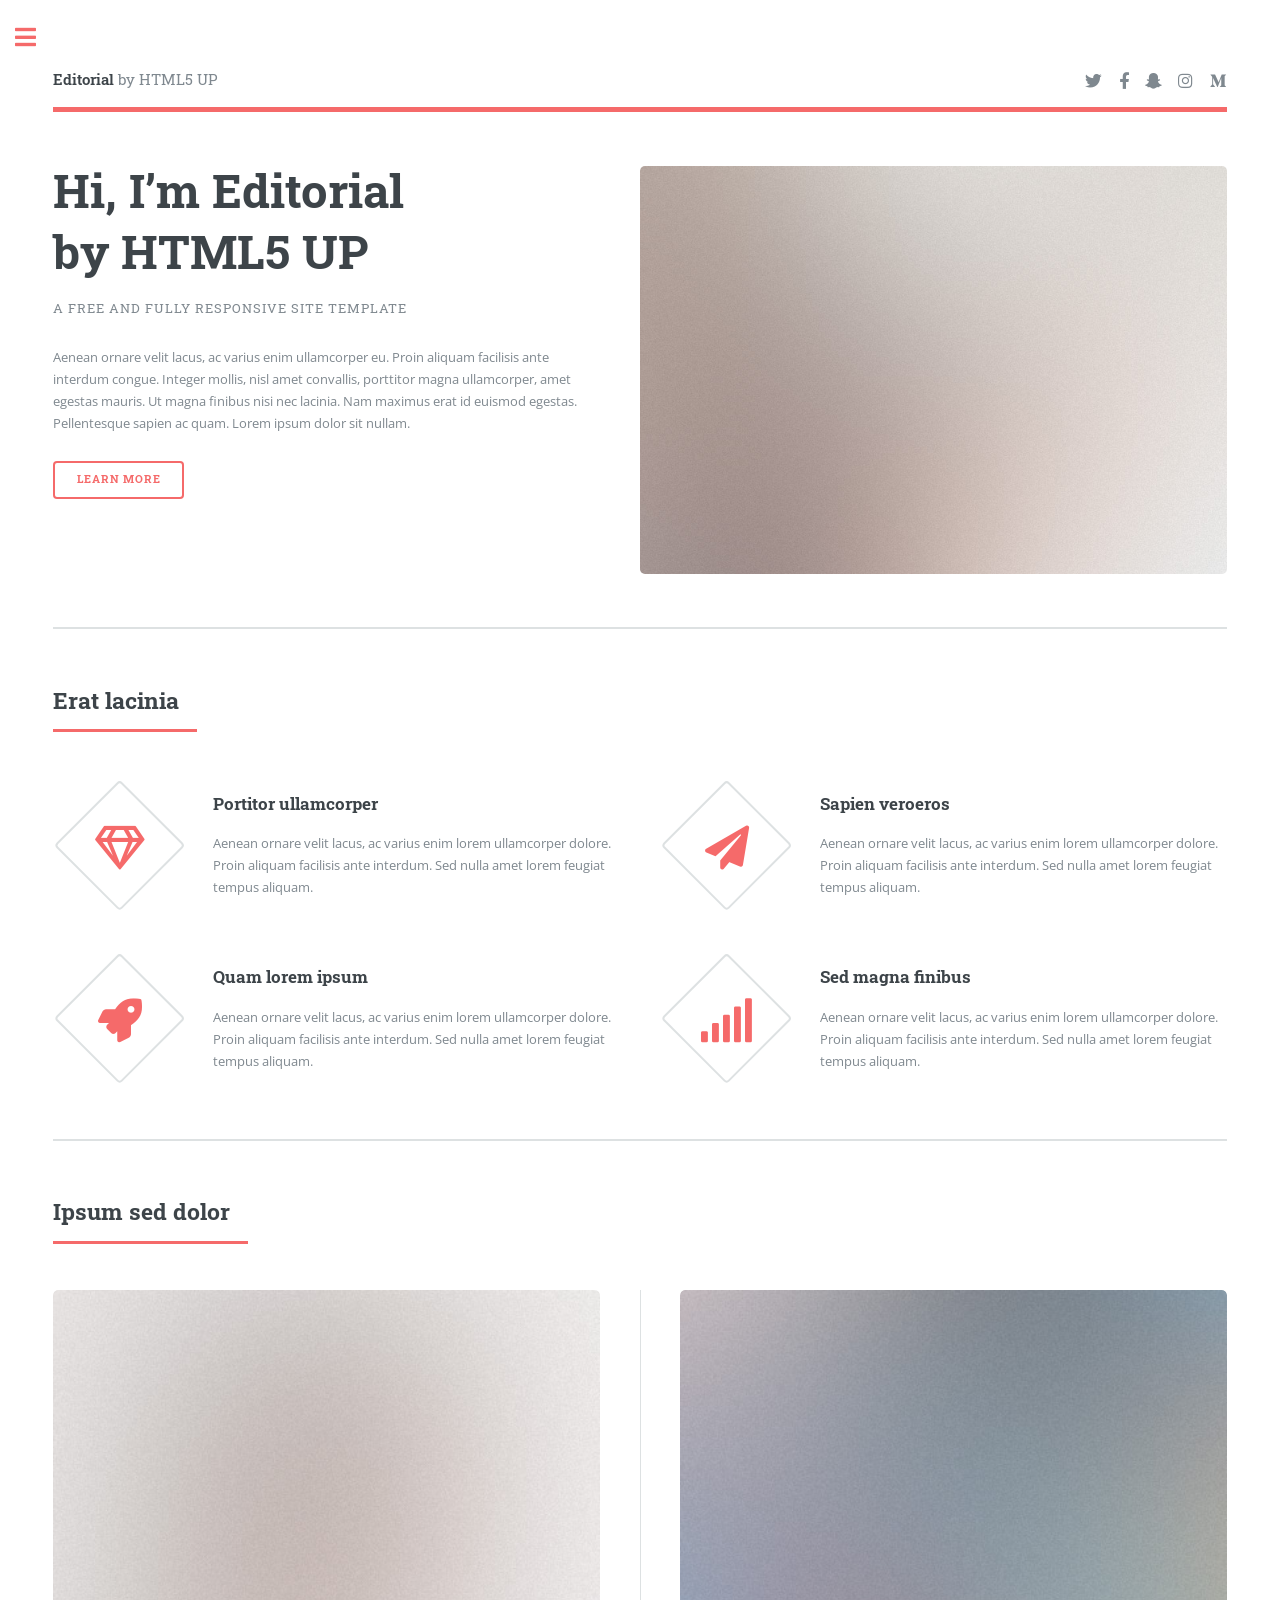
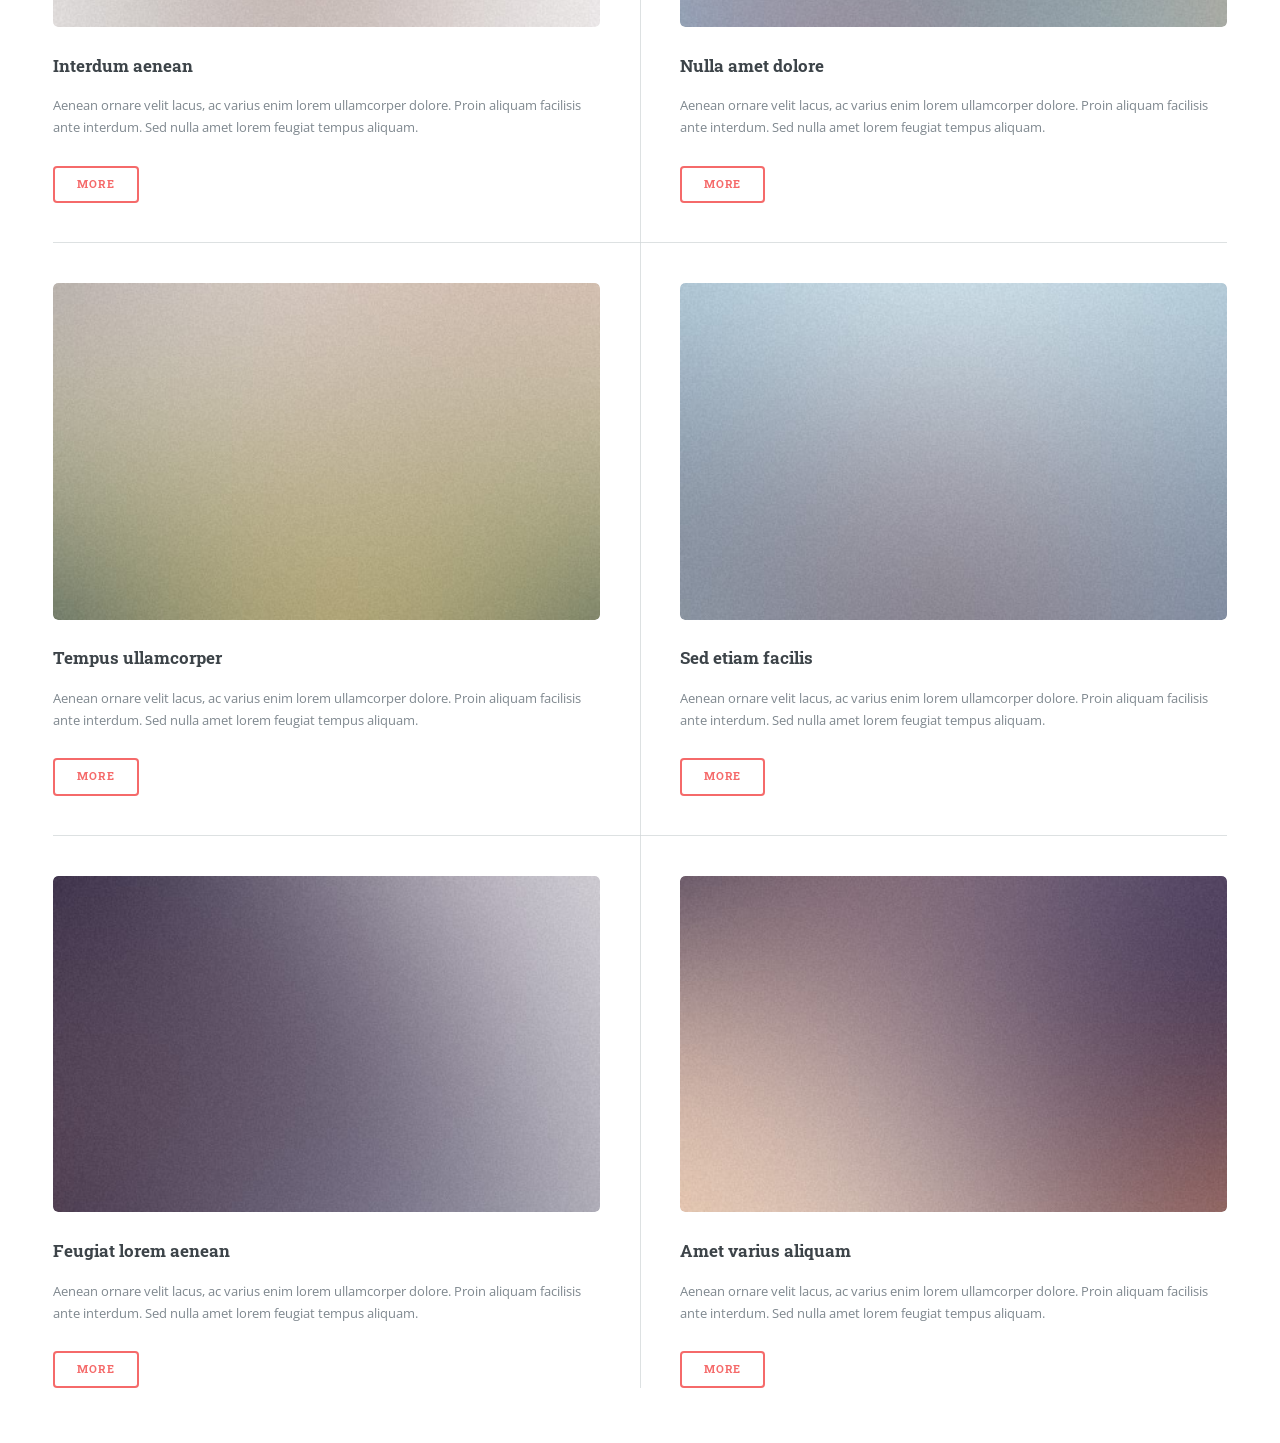
<file: index.html>
<!DOCTYPE HTML>
<!--
	Editorial by HTML5 UP
	html5up.net | @ajlkn
	Free for personal and commercial use under the CCA 3.0 license (html5up.net/license)
-->
<html>
	<head>
		<title>Editorial by HTML5 UP</title>
		<meta charset="utf-8" />
		<meta name="viewport" content="width=device-width, initial-scale=1, user-scalable=no" />
		<link rel="stylesheet" href="assets/css/main.css" />
	</head>
	<body class="is-preload">

		<!-- Wrapper -->
			<div id="wrapper">

				<!-- Main -->
					<div id="main">
						<div class="inner">

							<!-- Header -->
								<header id="header">
									<a href="index.html" class="logo"><strong>Editorial</strong> by HTML5 UP</a>
									<ul class="icons">
										<li><a href="#" class="icon brands fa-twitter"><span class="label">Twitter</span></a></li>
										<li><a href="#" class="icon brands fa-facebook-f"><span class="label">Facebook</span></a></li>
										<li><a href="#" class="icon brands fa-snapchat-ghost"><span class="label">Snapchat</span></a></li>
										<li><a href="#" class="icon brands fa-instagram"><span class="label">Instagram</span></a></li>
										<li><a href="#" class="icon brands fa-medium-m"><span class="label">Medium</span></a></li>
									</ul>
								</header>

							<!-- Banner -->
								<section id="banner">
									<div class="content">
										<header>
											<h1>Hi, I’m Editorial<br />
											by HTML5 UP</h1>
											<p>A free and fully responsive site template</p>
										</header>
										<p>Aenean ornare velit lacus, ac varius enim ullamcorper eu. Proin aliquam facilisis ante interdum congue. Integer mollis, nisl amet convallis, porttitor magna ullamcorper, amet egestas mauris. Ut magna finibus nisi nec lacinia. Nam maximus erat id euismod egestas. Pellentesque sapien ac quam. Lorem ipsum dolor sit nullam.</p>
										<ul class="actions">
											<li><a href="#" class="button big">Learn More</a></li>
										</ul>
									</div>
									<span class="image object">
										<img src="images/pic10.jpg" alt="" />
									</span>
								</section>

							<!-- Section -->
								<section>
									<header class="major">
										<h2>Erat lacinia</h2>
									</header>
									<div class="features">
										<article>
											<span class="icon fa-gem"></span>
											<div class="content">
												<h3>Portitor ullamcorper</h3>
												<p>Aenean ornare velit lacus, ac varius enim lorem ullamcorper dolore. Proin aliquam facilisis ante interdum. Sed nulla amet lorem feugiat tempus aliquam.</p>
											</div>
										</article>
										<article>
											<span class="icon solid fa-paper-plane"></span>
											<div class="content">
												<h3>Sapien veroeros</h3>
												<p>Aenean ornare velit lacus, ac varius enim lorem ullamcorper dolore. Proin aliquam facilisis ante interdum. Sed nulla amet lorem feugiat tempus aliquam.</p>
											</div>
										</article>
										<article>
											<span class="icon solid fa-rocket"></span>
											<div class="content">
												<h3>Quam lorem ipsum</h3>
												<p>Aenean ornare velit lacus, ac varius enim lorem ullamcorper dolore. Proin aliquam facilisis ante interdum. Sed nulla amet lorem feugiat tempus aliquam.</p>
											</div>
										</article>
										<article>
											<span class="icon solid fa-signal"></span>
											<div class="content">
												<h3>Sed magna finibus</h3>
												<p>Aenean ornare velit lacus, ac varius enim lorem ullamcorper dolore. Proin aliquam facilisis ante interdum. Sed nulla amet lorem feugiat tempus aliquam.</p>
											</div>
										</article>
									</div>
								</section>

							<!-- Section -->
								<section>
									<header class="major">
										<h2>Ipsum sed dolor</h2>
									</header>
									<div class="posts">
										<article>
											<a href="#" class="image"><img src="images/pic01.jpg" alt="" /></a>
											<h3>Interdum aenean</h3>
											<p>Aenean ornare velit lacus, ac varius enim lorem ullamcorper dolore. Proin aliquam facilisis ante interdum. Sed nulla amet lorem feugiat tempus aliquam.</p>
											<ul class="actions">
												<li><a href="#" class="button">More</a></li>
											</ul>
										</article>
										<article>
											<a href="#" class="image"><img src="images/pic02.jpg" alt="" /></a>
											<h3>Nulla amet dolore</h3>
											<p>Aenean ornare velit lacus, ac varius enim lorem ullamcorper dolore. Proin aliquam facilisis ante interdum. Sed nulla amet lorem feugiat tempus aliquam.</p>
											<ul class="actions">
												<li><a href="#" class="button">More</a></li>
											</ul>
										</article>
										<article>
											<a href="#" class="image"><img src="images/pic03.jpg" alt="" /></a>
											<h3>Tempus ullamcorper</h3>
											<p>Aenean ornare velit lacus, ac varius enim lorem ullamcorper dolore. Proin aliquam facilisis ante interdum. Sed nulla amet lorem feugiat tempus aliquam.</p>
											<ul class="actions">
												<li><a href="#" class="button">More</a></li>
											</ul>
										</article>
										<article>
											<a href="#" class="image"><img src="images/pic04.jpg" alt="" /></a>
											<h3>Sed etiam facilis</h3>
											<p>Aenean ornare velit lacus, ac varius enim lorem ullamcorper dolore. Proin aliquam facilisis ante interdum. Sed nulla amet lorem feugiat tempus aliquam.</p>
											<ul class="actions">
												<li><a href="#" class="button">More</a></li>
											</ul>
										</article>
										<article>
											<a href="#" class="image"><img src="images/pic05.jpg" alt="" /></a>
											<h3>Feugiat lorem aenean</h3>
											<p>Aenean ornare velit lacus, ac varius enim lorem ullamcorper dolore. Proin aliquam facilisis ante interdum. Sed nulla amet lorem feugiat tempus aliquam.</p>
											<ul class="actions">
												<li><a href="#" class="button">More</a></li>
											</ul>
										</article>
										<article>
											<a href="#" class="image"><img src="images/pic06.jpg" alt="" /></a>
											<h3>Amet varius aliquam</h3>
											<p>Aenean ornare velit lacus, ac varius enim lorem ullamcorper dolore. Proin aliquam facilisis ante interdum. Sed nulla amet lorem feugiat tempus aliquam.</p>
											<ul class="actions">
												<li><a href="#" class="button">More</a></li>
											</ul>
										</article>
									</div>
								</section>

						</div>
					</div>

				<!-- Sidebar -->
					<div id="sidebar">
						<div class="inner">

							<!-- Search -->
								<section id="search" class="alt">
									<form method="post" action="#">
										<input type="text" name="query" id="query" placeholder="Search" />
									</form>
								</section>

							<!-- Menu -->
								<nav id="menu">
									<header class="major">
										<h2>Menu</h2>
									</header>
									<ul>
										<li><a href="index.html">Homepage</a></li>
										<li><a href="generic.html">Generic</a></li>
										<li><a href="elements.html">Elements</a></li>
										<li>
											<span class="opener">Submenu</span>
											<ul>
												<li><a href="#">Lorem Dolor</a></li>
												<li><a href="#">Ipsum Adipiscing</a></li>
												<li><a href="#">Tempus Magna</a></li>
												<li><a href="#">Feugiat Veroeros</a></li>
											</ul>
										</li>
										<li><a href="#">Etiam Dolore</a></li>
										<li><a href="#">Adipiscing</a></li>
										<li>
											<span class="opener">Another Submenu</span>
											<ul>
												<li><a href="#">Lorem Dolor</a></li>
												<li><a href="#">Ipsum Adipiscing</a></li>
												<li><a href="#">Tempus Magna</a></li>
												<li><a href="#">Feugiat Veroeros</a></li>
											</ul>
										</li>
										<li><a href="#">Maximus Erat</a></li>
										<li><a href="#">Sapien Mauris</a></li>
										<li><a href="#">Amet Lacinia</a></li>
									</ul>
								</nav>

							<!-- Section -->
								<section>
									<header class="major">
										<h2>Ante interdum</h2>
									</header>
									<div class="mini-posts">
										<article>
											<a href="#" class="image"><img src="images/pic07.jpg" alt="" /></a>
											<p>Aenean ornare velit lacus, ac varius enim lorem ullamcorper dolore aliquam.</p>
										</article>
										<article>
											<a href="#" class="image"><img src="images/pic08.jpg" alt="" /></a>
											<p>Aenean ornare velit lacus, ac varius enim lorem ullamcorper dolore aliquam.</p>
										</article>
										<article>
											<a href="#" class="image"><img src="images/pic09.jpg" alt="" /></a>
											<p>Aenean ornare velit lacus, ac varius enim lorem ullamcorper dolore aliquam.</p>
										</article>
									</div>
									<ul class="actions">
										<li><a href="#" class="button">More</a></li>
									</ul>
								</section>

							<!-- Section -->
								<section>
									<header class="major">
										<h2>Get in touch</h2>
									</header>
									<p>Sed varius enim lorem ullamcorper dolore aliquam aenean ornare velit lacus, ac varius enim lorem ullamcorper dolore. Proin sed aliquam facilisis ante interdum. Sed nulla amet lorem feugiat tempus aliquam.</p>
									<ul class="contact">
										<li class="icon solid fa-envelope"><a href="#">information@untitled.tld</a></li>
										<li class="icon solid fa-phone">(000) 000-0000</li>
										<li class="icon solid fa-home">1234 Somewhere Road #8254<br />
										Nashville, TN 00000-0000</li>
									</ul>
								</section>

							<!-- Footer -->
								<footer id="footer">
									<p class="copyright">&copy; Untitled. All rights reserved. Demo Images: <a href="https://unsplash.com">Unsplash</a>. Design: <a href="https://html5up.net">HTML5 UP</a>.</p>
								</footer>

						</div>
					</div>

			</div>

		<!-- Scripts -->
			<script src="assets/js/jquery.min.js"></script>
			<script src="assets/js/browser.min.js"></script>
			<script src="assets/js/breakpoints.min.js"></script>
			<script src="assets/js/util.js"></script>
			<script src="assets/js/main.js"></script>

	</body>
</html>
</file>
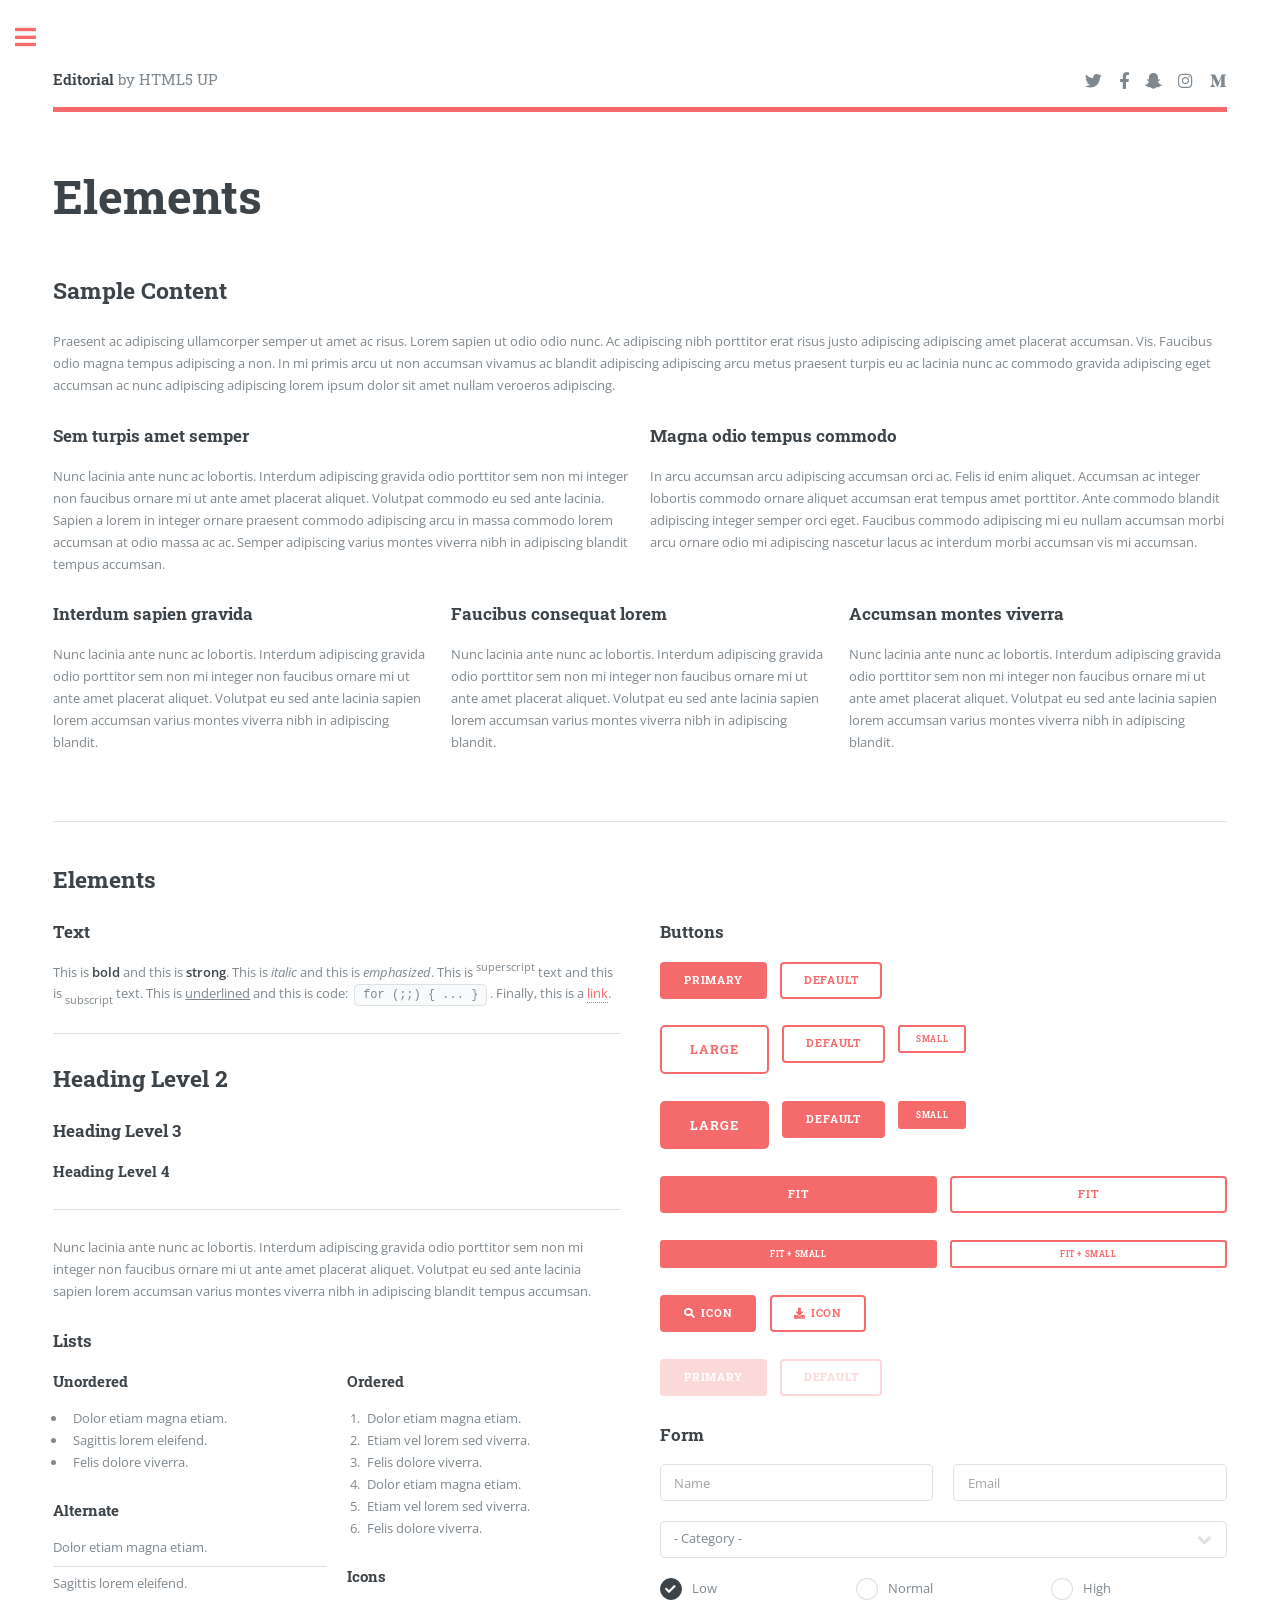
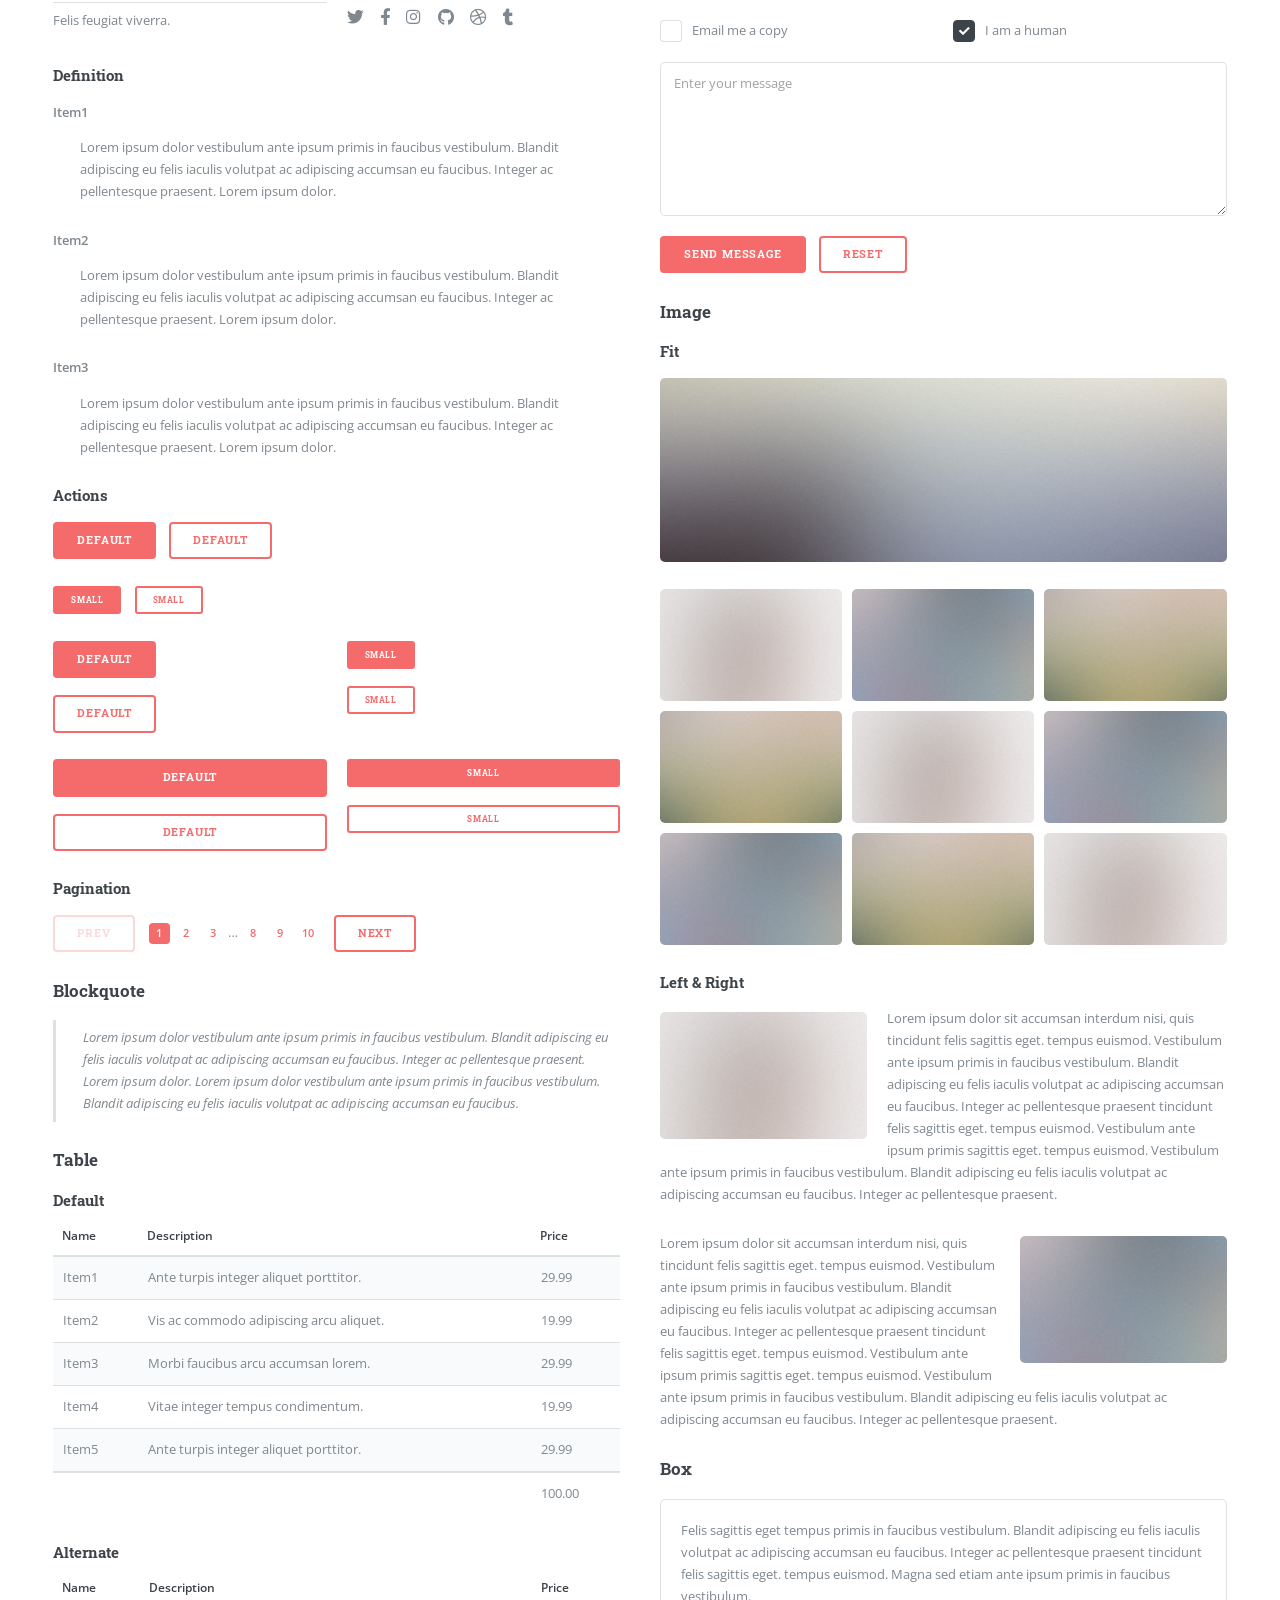
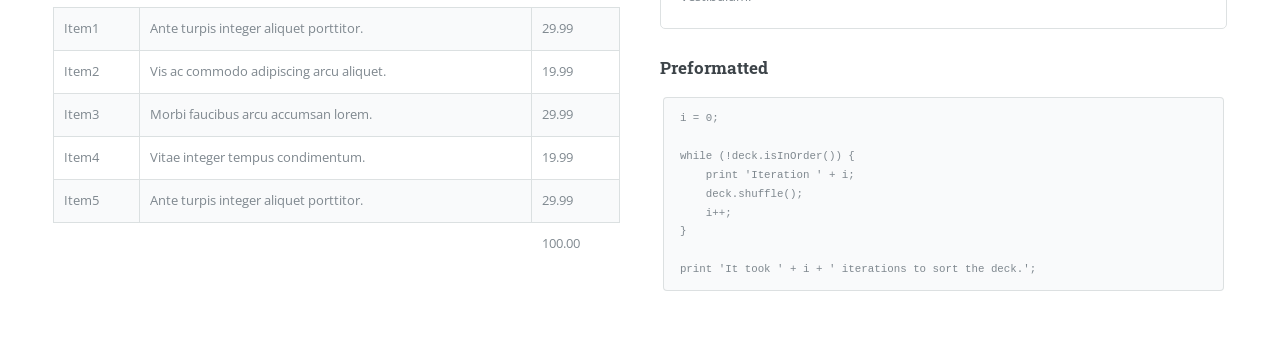
<file: elements.html>
<!DOCTYPE HTML>
<!--
	Editorial by HTML5 UP
	html5up.net | @ajlkn
	Free for personal and commercial use under the CCA 3.0 license (html5up.net/license)
-->
<html>
	<head>
		<title>Elements - Editorial by HTML5 UP</title>
		<meta charset="utf-8" />
		<meta name="viewport" content="width=device-width, initial-scale=1, user-scalable=no" />
		<link rel="stylesheet" href="assets/css/main.css" />
	</head>
	<body class="is-preload">

		<!-- Wrapper -->
			<div id="wrapper">

				<!-- Main -->
					<div id="main">
						<div class="inner">

							<!-- Header -->
								<header id="header">
									<a href="index.html" class="logo"><strong>Editorial</strong> by HTML5 UP</a>
									<ul class="icons">
										<li><a href="#" class="icon brands fa-twitter"><span class="label">Twitter</span></a></li>
										<li><a href="#" class="icon brands fa-facebook-f"><span class="label">Facebook</span></a></li>
										<li><a href="#" class="icon brands fa-snapchat-ghost"><span class="label">Snapchat</span></a></li>
										<li><a href="#" class="icon brands fa-instagram"><span class="label">Instagram</span></a></li>
										<li><a href="#" class="icon brands fa-medium-m"><span class="label">Medium</span></a></li>
									</ul>
								</header>

							<!-- Content -->
								<section>
									<header class="main">
										<h1>Elements</h1>
									</header>

									<!-- Content -->
										<h2 id="content">Sample Content</h2>
										<p>Praesent ac adipiscing ullamcorper semper ut amet ac risus. Lorem sapien ut odio odio nunc. Ac adipiscing nibh porttitor erat risus justo adipiscing adipiscing amet placerat accumsan. Vis. Faucibus odio magna tempus adipiscing a non. In mi primis arcu ut non accumsan vivamus ac blandit adipiscing adipiscing arcu metus praesent turpis eu ac lacinia nunc ac commodo gravida adipiscing eget accumsan ac nunc adipiscing adipiscing lorem ipsum dolor sit amet nullam veroeros adipiscing.</p>
										<div class="row">
											<div class="col-6 col-12-small">
												<h3>Sem turpis amet semper</h3>
												<p>Nunc lacinia ante nunc ac lobortis. Interdum adipiscing gravida odio porttitor sem non mi integer non faucibus ornare mi ut ante amet placerat aliquet. Volutpat commodo eu sed ante lacinia. Sapien a lorem in integer ornare praesent commodo adipiscing arcu in massa commodo lorem accumsan at odio massa ac ac. Semper adipiscing varius montes viverra nibh in adipiscing blandit tempus accumsan.</p>
											</div>
											<div class="col-6 col-12-small">
												<h3>Magna odio tempus commodo</h3>
												<p>In arcu accumsan arcu adipiscing accumsan orci ac. Felis id enim aliquet. Accumsan ac integer lobortis commodo ornare aliquet accumsan erat tempus amet porttitor. Ante commodo blandit adipiscing integer semper orci eget. Faucibus commodo adipiscing mi eu nullam accumsan morbi arcu ornare odio mi adipiscing nascetur lacus ac interdum morbi accumsan vis mi accumsan.</p>
											</div>
											<!-- Break -->
											<div class="col-4 col-12-medium">
												<h3>Interdum sapien gravida</h3>
												<p>Nunc lacinia ante nunc ac lobortis. Interdum adipiscing gravida odio porttitor sem non mi integer non faucibus ornare mi ut ante amet placerat aliquet. Volutpat eu sed ante lacinia sapien lorem accumsan varius montes viverra nibh in adipiscing blandit.</p>
											</div>
											<div class="col-4 col-12-medium">
												<h3>Faucibus consequat lorem</h3>
												<p>Nunc lacinia ante nunc ac lobortis. Interdum adipiscing gravida odio porttitor sem non mi integer non faucibus ornare mi ut ante amet placerat aliquet. Volutpat eu sed ante lacinia sapien lorem accumsan varius montes viverra nibh in adipiscing blandit.</p>
											</div>
											<div class="col-4 col-12-medium">
												<h3>Accumsan montes viverra</h3>
												<p>Nunc lacinia ante nunc ac lobortis. Interdum adipiscing gravida odio porttitor sem non mi integer non faucibus ornare mi ut ante amet placerat aliquet. Volutpat eu sed ante lacinia sapien lorem accumsan varius montes viverra nibh in adipiscing blandit.</p>
											</div>
										</div>

									<hr class="major" />

									<!-- Elements -->
										<h2 id="elements">Elements</h2>
										<div class="row gtr-200">
											<div class="col-6 col-12-medium">

												<!-- Text stuff -->
													<h3>Text</h3>
													<p>This is <b>bold</b> and this is <strong>strong</strong>. This is <i>italic</i> and this is <em>emphasized</em>.
													This is <sup>superscript</sup> text and this is <sub>subscript</sub> text.
													This is <u>underlined</u> and this is code: <code>for (;;) { ... }</code>.
													Finally, this is a <a href="#">link</a>.</p>
													<hr />
													<h2>Heading Level 2</h2>
													<h3>Heading Level 3</h3>
													<h4>Heading Level 4</h4>
													<hr />
													<p>Nunc lacinia ante nunc ac lobortis. Interdum adipiscing gravida odio porttitor sem non mi integer non faucibus ornare mi ut ante amet placerat aliquet. Volutpat eu sed ante lacinia sapien lorem accumsan varius montes viverra nibh in adipiscing blandit tempus accumsan.</p>

												<!-- Lists -->
													<h3>Lists</h3>
													<div class="row">
														<div class="col-6 col-12-small">

															<h4>Unordered</h4>
															<ul>
																<li>Dolor etiam magna etiam.</li>
																<li>Sagittis lorem eleifend.</li>
																<li>Felis dolore viverra.</li>
															</ul>

															<h4>Alternate</h4>
															<ul class="alt">
																<li>Dolor etiam magna etiam.</li>
																<li>Sagittis lorem eleifend.</li>
																<li>Felis feugiat viverra.</li>
															</ul>

														</div>
														<div class="col-6 col-12-small">

															<h4>Ordered</h4>
															<ol>
																<li>Dolor etiam magna etiam.</li>
																<li>Etiam vel lorem sed viverra.</li>
																<li>Felis dolore viverra.</li>
																<li>Dolor etiam magna etiam.</li>
																<li>Etiam vel lorem sed viverra.</li>
																<li>Felis dolore viverra.</li>
															</ol>

															<h4>Icons</h4>
															<ul class="icons">
																<li><a href="#" class="icon brands fa-twitter"><span class="label">Twitter</span></a></li>
																<li><a href="#" class="icon brands fa-facebook-f"><span class="label">Facebook</span></a></li>
																<li><a href="#" class="icon brands fa-instagram"><span class="label">Instagram</span></a></li>
																<li><a href="#" class="icon brands fa-github"><span class="label">Github</span></a></li>
																<li><a href="#" class="icon brands fa-dribbble"><span class="label">Dribbble</span></a></li>
																<li><a href="#" class="icon brands fa-tumblr"><span class="label">Tumblr</span></a></li>
															</ul>

														</div>
													</div>
													<h4>Definition</h4>
													<dl>
														<dt>Item1</dt>
														<dd>
															<p>Lorem ipsum dolor vestibulum ante ipsum primis in faucibus vestibulum. Blandit adipiscing eu felis iaculis volutpat ac adipiscing accumsan eu faucibus. Integer ac pellentesque praesent. Lorem ipsum dolor.</p>
														</dd>
														<dt>Item2</dt>
														<dd>
															<p>Lorem ipsum dolor vestibulum ante ipsum primis in faucibus vestibulum. Blandit adipiscing eu felis iaculis volutpat ac adipiscing accumsan eu faucibus. Integer ac pellentesque praesent. Lorem ipsum dolor.</p>
														</dd>
														<dt>Item3</dt>
														<dd>
															<p>Lorem ipsum dolor vestibulum ante ipsum primis in faucibus vestibulum. Blandit adipiscing eu felis iaculis volutpat ac adipiscing accumsan eu faucibus. Integer ac pellentesque praesent. Lorem ipsum dolor.</p>
														</dd>
													</dl>

													<h4>Actions</h4>
													<ul class="actions">
														<li><a href="#" class="button primary">Default</a></li>
														<li><a href="#" class="button">Default</a></li>
													</ul>
													<ul class="actions small">
														<li><a href="#" class="button primary small">Small</a></li>
														<li><a href="#" class="button small">Small</a></li>
													</ul>
													<div class="row">
														<div class="col-6 col-12-small">
															<ul class="actions stacked">
																<li><a href="#" class="button primary">Default</a></li>
																<li><a href="#" class="button">Default</a></li>
															</ul>
														</div>
														<div class="col-6 col-12-small">
															<ul class="actions stacked">
																<li><a href="#" class="button primary small">Small</a></li>
																<li><a href="#" class="button small">Small</a></li>
															</ul>
														</div>
														<div class="col-6 col-12-small">
															<ul class="actions stacked">
																<li><a href="#" class="button primary fit">Default</a></li>
																<li><a href="#" class="button fit">Default</a></li>
															</ul>
														</div>
														<div class="col-6 col-12-small">
															<ul class="actions stacked">
																<li><a href="#" class="button primary small fit">Small</a></li>
																<li><a href="#" class="button small fit">Small</a></li>
															</ul>
														</div>
													</div>

													<h4>Pagination</h4>
													<ul class="pagination">
														<li><span class="button disabled">Prev</span></li>
														<li><a href="#" class="page active">1</a></li>
														<li><a href="#" class="page">2</a></li>
														<li><a href="#" class="page">3</a></li>
														<li><span>&hellip;</span></li>
														<li><a href="#" class="page">8</a></li>
														<li><a href="#" class="page">9</a></li>
														<li><a href="#" class="page">10</a></li>
														<li><a href="#" class="button">Next</a></li>
													</ul>

												<!-- Blockquote -->
													<h3>Blockquote</h3>
													<blockquote>Lorem ipsum dolor vestibulum ante ipsum primis in faucibus vestibulum. Blandit adipiscing eu felis iaculis volutpat ac adipiscing accumsan eu faucibus. Integer ac pellentesque praesent. Lorem ipsum dolor. Lorem ipsum dolor vestibulum ante ipsum primis in faucibus vestibulum. Blandit adipiscing eu felis iaculis volutpat ac adipiscing accumsan eu faucibus.</blockquote>

												<!-- Table -->
													<h3>Table</h3>

													<h4>Default</h4>
													<div class="table-wrapper">
														<table>
															<thead>
																<tr>
																	<th>Name</th>
																	<th>Description</th>
																	<th>Price</th>
																</tr>
															</thead>
															<tbody>
																<tr>
																	<td>Item1</td>
																	<td>Ante turpis integer aliquet porttitor.</td>
																	<td>29.99</td>
																</tr>
																<tr>
																	<td>Item2</td>
																	<td>Vis ac commodo adipiscing arcu aliquet.</td>
																	<td>19.99</td>
																</tr>
																<tr>
																	<td>Item3</td>
																	<td> Morbi faucibus arcu accumsan lorem.</td>
																	<td>29.99</td>
																</tr>
																<tr>
																	<td>Item4</td>
																	<td>Vitae integer tempus condimentum.</td>
																	<td>19.99</td>
																</tr>
																<tr>
																	<td>Item5</td>
																	<td>Ante turpis integer aliquet porttitor.</td>
																	<td>29.99</td>
																</tr>
															</tbody>
															<tfoot>
																<tr>
																	<td colspan="2"></td>
																	<td>100.00</td>
																</tr>
															</tfoot>
														</table>
													</div>

													<h4>Alternate</h4>
													<div class="table-wrapper">
														<table class="alt">
															<thead>
																<tr>
																	<th>Name</th>
																	<th>Description</th>
																	<th>Price</th>
																</tr>
															</thead>
															<tbody>
																<tr>
																	<td>Item1</td>
																	<td>Ante turpis integer aliquet porttitor.</td>
																	<td>29.99</td>
																</tr>
																<tr>
																	<td>Item2</td>
																	<td>Vis ac commodo adipiscing arcu aliquet.</td>
																	<td>19.99</td>
																</tr>
																<tr>
																	<td>Item3</td>
																	<td> Morbi faucibus arcu accumsan lorem.</td>
																	<td>29.99</td>
																</tr>
																<tr>
																	<td>Item4</td>
																	<td>Vitae integer tempus condimentum.</td>
																	<td>19.99</td>
																</tr>
																<tr>
																	<td>Item5</td>
																	<td>Ante turpis integer aliquet porttitor.</td>
																	<td>29.99</td>
																</tr>
															</tbody>
															<tfoot>
																<tr>
																	<td colspan="2"></td>
																	<td>100.00</td>
																</tr>
															</tfoot>
														</table>
													</div>

											</div>
											<div class="col-6 col-12-medium">

												<!-- Buttons -->
													<h3>Buttons</h3>
													<ul class="actions">
														<li><a href="#" class="button primary">Primary</a></li>
														<li><a href="#" class="button">Default</a></li>
													</ul>
													<ul class="actions">
														<li><a href="#" class="button large">Large</a></li>
														<li><a href="#" class="button">Default</a></li>
														<li><a href="#" class="button small">Small</a></li>
													</ul>
													<ul class="actions">
														<li><a href="#" class="button primary large">Large</a></li>
														<li><a href="#" class="button primary">Default</a></li>
														<li><a href="#" class="button primary small">Small</a></li>
													</ul>
													<ul class="actions fit">
														<li><a href="#" class="button primary fit">Fit</a></li>
														<li><a href="#" class="button fit">Fit</a></li>
													</ul>
													<ul class="actions fit small">
														<li><a href="#" class="button primary fit small">Fit + Small</a></li>
														<li><a href="#" class="button fit small">Fit + Small</a></li>
													</ul>
													<ul class="actions">
														<li><a href="#" class="button primary icon solid fa-search">Icon</a></li>
														<li><a href="#" class="button icon solid fa-download">Icon</a></li>
													</ul>
													<ul class="actions">
														<li><span class="button primary disabled">Primary</span></li>
														<li><span class="button disabled">Default</span></li>
													</ul>

												<!-- Form -->
													<h3>Form</h3>

													<form method="post" action="#">
														<div class="row gtr-uniform">
															<div class="col-6 col-12-xsmall">
																<input type="text" name="demo-name" id="demo-name" value="" placeholder="Name" />
															</div>
															<div class="col-6 col-12-xsmall">
																<input type="email" name="demo-email" id="demo-email" value="" placeholder="Email" />
															</div>
															<!-- Break -->
															<div class="col-12">
																<select name="demo-category" id="demo-category">
																	<option value="">- Category -</option>
																	<option value="1">Manufacturing</option>
																	<option value="1">Shipping</option>
																	<option value="1">Administration</option>
																	<option value="1">Human Resources</option>
																</select>
															</div>
															<!-- Break -->
															<div class="col-4 col-12-small">
																<input type="radio" id="demo-priority-low" name="demo-priority" checked>
																<label for="demo-priority-low">Low</label>
															</div>
															<div class="col-4 col-12-small">
																<input type="radio" id="demo-priority-normal" name="demo-priority">
																<label for="demo-priority-normal">Normal</label>
															</div>
															<div class="col-4 col-12-small">
																<input type="radio" id="demo-priority-high" name="demo-priority">
																<label for="demo-priority-high">High</label>
															</div>
															<!-- Break -->
															<div class="col-6 col-12-small">
																<input type="checkbox" id="demo-copy" name="demo-copy">
																<label for="demo-copy">Email me a copy</label>
															</div>
															<div class="col-6 col-12-small">
																<input type="checkbox" id="demo-human" name="demo-human" checked>
																<label for="demo-human">I am a human</label>
															</div>
															<!-- Break -->
															<div class="col-12">
																<textarea name="demo-message" id="demo-message" placeholder="Enter your message" rows="6"></textarea>
															</div>
															<!-- Break -->
															<div class="col-12">
																<ul class="actions">
																	<li><input type="submit" value="Send Message" class="primary" /></li>
																	<li><input type="reset" value="Reset" /></li>
																</ul>
															</div>
														</div>
													</form>

												<!-- Image -->
													<h3>Image</h3>

													<h4>Fit</h4>
													<span class="image fit"><img src="images/pic11.jpg" alt="" /></span>
													<div class="box alt">
														<div class="row gtr-50 gtr-uniform">
															<div class="col-4"><span class="image fit"><img src="images/pic01.jpg" alt="" /></span></div>
															<div class="col-4"><span class="image fit"><img src="images/pic02.jpg" alt="" /></span></div>
															<div class="col-4"><span class="image fit"><img src="images/pic03.jpg" alt="" /></span></div>
															<!-- Break -->
															<div class="col-4"><span class="image fit"><img src="images/pic03.jpg" alt="" /></span></div>
															<div class="col-4"><span class="image fit"><img src="images/pic01.jpg" alt="" /></span></div>
															<div class="col-4"><span class="image fit"><img src="images/pic02.jpg" alt="" /></span></div>
															<!-- Break -->
															<div class="col-4"><span class="image fit"><img src="images/pic02.jpg" alt="" /></span></div>
															<div class="col-4"><span class="image fit"><img src="images/pic03.jpg" alt="" /></span></div>
															<div class="col-4"><span class="image fit"><img src="images/pic01.jpg" alt="" /></span></div>
														</div>
													</div>

													<h4>Left &amp; Right</h4>
													<p><span class="image left"><img src="images/pic01.jpg" alt="" /></span>Lorem ipsum dolor sit accumsan interdum nisi, quis tincidunt felis sagittis eget. tempus euismod. Vestibulum ante ipsum primis in faucibus vestibulum. Blandit adipiscing eu felis iaculis volutpat ac adipiscing accumsan eu faucibus. Integer ac pellentesque praesent tincidunt felis sagittis eget. tempus euismod. Vestibulum ante ipsum primis sagittis eget. tempus euismod. Vestibulum ante ipsum primis in faucibus vestibulum. Blandit adipiscing eu felis iaculis volutpat ac adipiscing accumsan eu faucibus. Integer ac pellentesque praesent.</p>
													<p><span class="image right"><img src="images/pic02.jpg" alt="" /></span>Lorem ipsum dolor sit accumsan interdum nisi, quis tincidunt felis sagittis eget. tempus euismod. Vestibulum ante ipsum primis in faucibus vestibulum. Blandit adipiscing eu felis iaculis volutpat ac adipiscing accumsan eu faucibus. Integer ac pellentesque praesent tincidunt felis sagittis eget. tempus euismod. Vestibulum ante ipsum primis sagittis eget. tempus euismod. Vestibulum ante ipsum primis in faucibus vestibulum. Blandit adipiscing eu felis iaculis volutpat ac adipiscing accumsan eu faucibus. Integer ac pellentesque praesent.</p>

												<!-- Box -->
													<h3>Box</h3>
													<div class="box">
														<p>Felis sagittis eget tempus primis in faucibus vestibulum. Blandit adipiscing eu felis iaculis volutpat ac adipiscing accumsan eu faucibus. Integer ac pellentesque praesent tincidunt felis sagittis eget. tempus euismod. Magna sed etiam ante ipsum primis in faucibus vestibulum.</p>
													</div>

												<!-- Preformatted Code -->
													<h3>Preformatted</h3>
													<pre><code>i = 0;

while (!deck.isInOrder()) {
    print 'Iteration ' + i;
    deck.shuffle();
    i++;
}

print 'It took ' + i + ' iterations to sort the deck.';
</code></pre>

											</div>
										</div>

								</section>

						</div>
					</div>

				<!-- Sidebar -->
					<div id="sidebar">
						<div class="inner">

							<!-- Search -->
								<section id="search" class="alt">
									<form method="post" action="#">
										<input type="text" name="query" id="query" placeholder="Search" />
									</form>
								</section>

							<!-- Menu -->
								<nav id="menu">
									<header class="major">
										<h2>Menu</h2>
									</header>
									<ul>
										<li><a href="index.html">Homepage</a></li>
										<li><a href="generic.html">Generic</a></li>
										<li><a href="elements.html">Elements</a></li>
										<li>
											<span class="opener">Submenu</span>
											<ul>
												<li><a href="#">Lorem Dolor</a></li>
												<li><a href="#">Ipsum Adipiscing</a></li>
												<li><a href="#">Tempus Magna</a></li>
												<li><a href="#">Feugiat Veroeros</a></li>
											</ul>
										</li>
										<li><a href="#">Etiam Dolore</a></li>
										<li><a href="#">Adipiscing</a></li>
										<li>
											<span class="opener">Another Submenu</span>
											<ul>
												<li><a href="#">Lorem Dolor</a></li>
												<li><a href="#">Ipsum Adipiscing</a></li>
												<li><a href="#">Tempus Magna</a></li>
												<li><a href="#">Feugiat Veroeros</a></li>
											</ul>
										</li>
										<li><a href="#">Maximus Erat</a></li>
										<li><a href="#">Sapien Mauris</a></li>
										<li><a href="#">Amet Lacinia</a></li>
									</ul>
								</nav>

							<!-- Section -->
								<section>
									<header class="major">
										<h2>Ante interdum</h2>
									</header>
									<div class="mini-posts">
										<article>
											<a href="#" class="image"><img src="images/pic07.jpg" alt="" /></a>
											<p>Aenean ornare velit lacus, ac varius enim lorem ullamcorper dolore aliquam.</p>
										</article>
										<article>
											<a href="#" class="image"><img src="images/pic08.jpg" alt="" /></a>
											<p>Aenean ornare velit lacus, ac varius enim lorem ullamcorper dolore aliquam.</p>
										</article>
										<article>
											<a href="#" class="image"><img src="images/pic09.jpg" alt="" /></a>
											<p>Aenean ornare velit lacus, ac varius enim lorem ullamcorper dolore aliquam.</p>
										</article>
									</div>
									<ul class="actions">
										<li><a href="#" class="button">More</a></li>
									</ul>
								</section>

							<!-- Section -->
								<section>
									<header class="major">
										<h2>Get in touch</h2>
									</header>
									<p>Sed varius enim lorem ullamcorper dolore aliquam aenean ornare velit lacus, ac varius enim lorem ullamcorper dolore. Proin sed aliquam facilisis ante interdum. Sed nulla amet lorem feugiat tempus aliquam.</p>
									<ul class="contact">
										<li class="icon solid fa-envelope"><a href="#">information@untitled.tld</a></li>
										<li class="icon solid fa-phone">(000) 000-0000</li>
										<li class="icon solid fa-home">1234 Somewhere Road #8254<br />
										Nashville, TN 00000-0000</li>
									</ul>
								</section>

							<!-- Footer -->
								<footer id="footer">
									<p class="copyright">&copy; Untitled. All rights reserved. Demo Images: <a href="https://unsplash.com">Unsplash</a>. Design: <a href="https://html5up.net">HTML5 UP</a>.</p>
								</footer>

						</div>
					</div>

			</div>

		<!-- Scripts -->
			<script src="assets/js/jquery.min.js"></script>
			<script src="assets/js/browser.min.js"></script>
			<script src="assets/js/breakpoints.min.js"></script>
			<script src="assets/js/util.js"></script>
			<script src="assets/js/main.js"></script>

	</body>
</html>
</file>
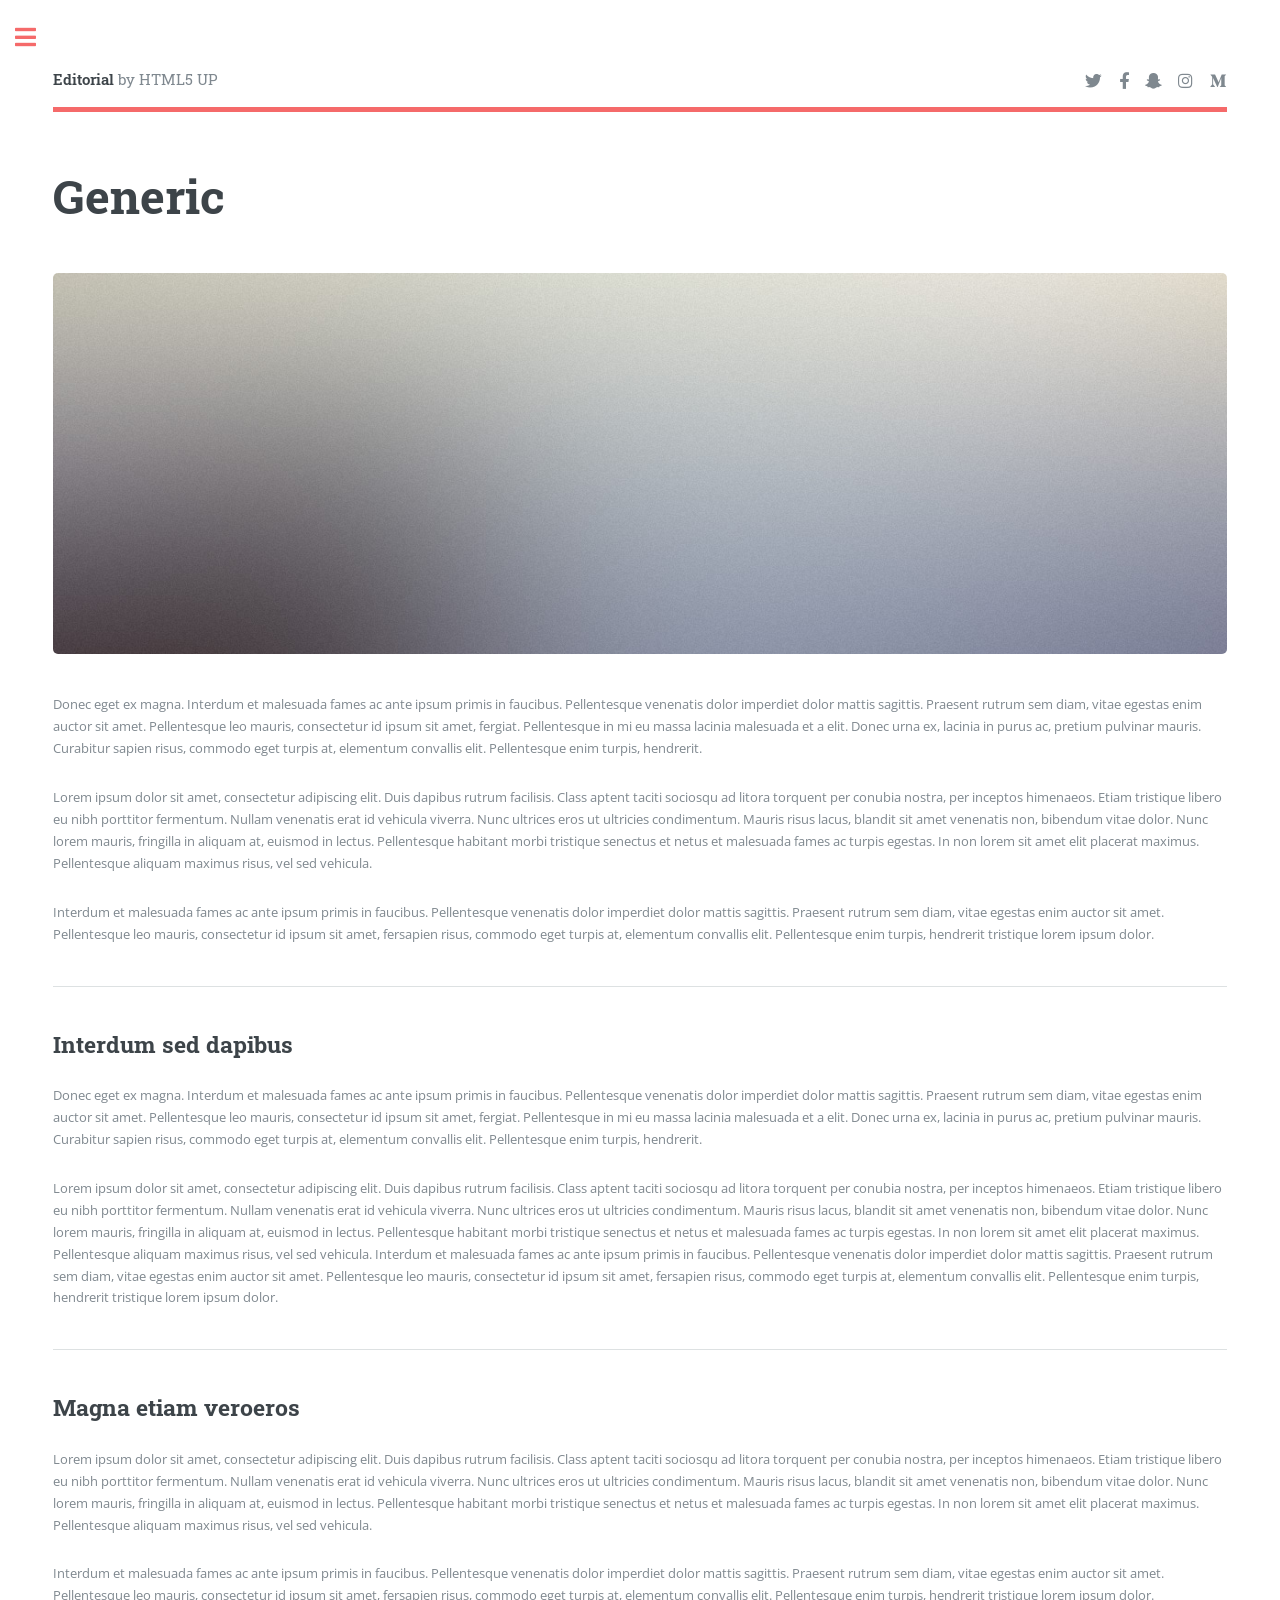
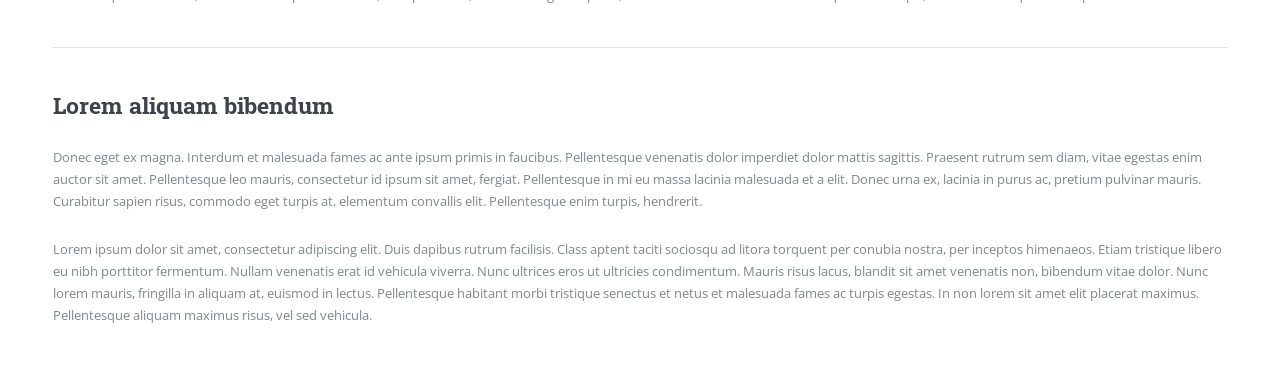
<file: generic.html>
<!DOCTYPE HTML>
<!--
	Editorial by HTML5 UP
	html5up.net | @ajlkn
	Free for personal and commercial use under the CCA 3.0 license (html5up.net/license)
-->
<html>
	<head>
		<title>Generic - Editorial by HTML5 UP</title>
		<meta charset="utf-8" />
		<meta name="viewport" content="width=device-width, initial-scale=1, user-scalable=no" />
		<link rel="stylesheet" href="assets/css/main.css" />
	</head>
	<body class="is-preload">

		<!-- Wrapper -->
			<div id="wrapper">

				<!-- Main -->
					<div id="main">
						<div class="inner">

							<!-- Header -->
								<header id="header">
									<a href="index.html" class="logo"><strong>Editorial</strong> by HTML5 UP</a>
									<ul class="icons">
										<li><a href="#" class="icon brands fa-twitter"><span class="label">Twitter</span></a></li>
										<li><a href="#" class="icon brands fa-facebook-f"><span class="label">Facebook</span></a></li>
										<li><a href="#" class="icon brands fa-snapchat-ghost"><span class="label">Snapchat</span></a></li>
										<li><a href="#" class="icon brands fa-instagram"><span class="label">Instagram</span></a></li>
										<li><a href="#" class="icon brands fa-medium-m"><span class="label">Medium</span></a></li>
									</ul>
								</header>

							<!-- Content -->
								<section>
									<header class="main">
										<h1>Generic</h1>
									</header>

									<span class="image main"><img src="images/pic11.jpg" alt="" /></span>

									<p>Donec eget ex magna. Interdum et malesuada fames ac ante ipsum primis in faucibus. Pellentesque venenatis dolor imperdiet dolor mattis sagittis. Praesent rutrum sem diam, vitae egestas enim auctor sit amet. Pellentesque leo mauris, consectetur id ipsum sit amet, fergiat. Pellentesque in mi eu massa lacinia malesuada et a elit. Donec urna ex, lacinia in purus ac, pretium pulvinar mauris. Curabitur sapien risus, commodo eget turpis at, elementum convallis elit. Pellentesque enim turpis, hendrerit.</p>
									<p>Lorem ipsum dolor sit amet, consectetur adipiscing elit. Duis dapibus rutrum facilisis. Class aptent taciti sociosqu ad litora torquent per conubia nostra, per inceptos himenaeos. Etiam tristique libero eu nibh porttitor fermentum. Nullam venenatis erat id vehicula viverra. Nunc ultrices eros ut ultricies condimentum. Mauris risus lacus, blandit sit amet venenatis non, bibendum vitae dolor. Nunc lorem mauris, fringilla in aliquam at, euismod in lectus. Pellentesque habitant morbi tristique senectus et netus et malesuada fames ac turpis egestas. In non lorem sit amet elit placerat maximus. Pellentesque aliquam maximus risus, vel sed vehicula.</p>
									<p>Interdum et malesuada fames ac ante ipsum primis in faucibus. Pellentesque venenatis dolor imperdiet dolor mattis sagittis. Praesent rutrum sem diam, vitae egestas enim auctor sit amet. Pellentesque leo mauris, consectetur id ipsum sit amet, fersapien risus, commodo eget turpis at, elementum convallis elit. Pellentesque enim turpis, hendrerit tristique lorem ipsum dolor.</p>

									<hr class="major" />

									<h2>Interdum sed dapibus</h2>
									<p>Donec eget ex magna. Interdum et malesuada fames ac ante ipsum primis in faucibus. Pellentesque venenatis dolor imperdiet dolor mattis sagittis. Praesent rutrum sem diam, vitae egestas enim auctor sit amet. Pellentesque leo mauris, consectetur id ipsum sit amet, fergiat. Pellentesque in mi eu massa lacinia malesuada et a elit. Donec urna ex, lacinia in purus ac, pretium pulvinar mauris. Curabitur sapien risus, commodo eget turpis at, elementum convallis elit. Pellentesque enim turpis, hendrerit.</p>
									<p>Lorem ipsum dolor sit amet, consectetur adipiscing elit. Duis dapibus rutrum facilisis. Class aptent taciti sociosqu ad litora torquent per conubia nostra, per inceptos himenaeos. Etiam tristique libero eu nibh porttitor fermentum. Nullam venenatis erat id vehicula viverra. Nunc ultrices eros ut ultricies condimentum. Mauris risus lacus, blandit sit amet venenatis non, bibendum vitae dolor. Nunc lorem mauris, fringilla in aliquam at, euismod in lectus. Pellentesque habitant morbi tristique senectus et netus et malesuada fames ac turpis egestas. In non lorem sit amet elit placerat maximus. Pellentesque aliquam maximus risus, vel sed vehicula. Interdum et malesuada fames ac ante ipsum primis in faucibus. Pellentesque venenatis dolor imperdiet dolor mattis sagittis. Praesent rutrum sem diam, vitae egestas enim auctor sit amet. Pellentesque leo mauris, consectetur id ipsum sit amet, fersapien risus, commodo eget turpis at, elementum convallis elit. Pellentesque enim turpis, hendrerit tristique lorem ipsum dolor.</p>

									<hr class="major" />

									<h2>Magna etiam veroeros</h2>
									<p>Lorem ipsum dolor sit amet, consectetur adipiscing elit. Duis dapibus rutrum facilisis. Class aptent taciti sociosqu ad litora torquent per conubia nostra, per inceptos himenaeos. Etiam tristique libero eu nibh porttitor fermentum. Nullam venenatis erat id vehicula viverra. Nunc ultrices eros ut ultricies condimentum. Mauris risus lacus, blandit sit amet venenatis non, bibendum vitae dolor. Nunc lorem mauris, fringilla in aliquam at, euismod in lectus. Pellentesque habitant morbi tristique senectus et netus et malesuada fames ac turpis egestas. In non lorem sit amet elit placerat maximus. Pellentesque aliquam maximus risus, vel sed vehicula.</p>
									<p>Interdum et malesuada fames ac ante ipsum primis in faucibus. Pellentesque venenatis dolor imperdiet dolor mattis sagittis. Praesent rutrum sem diam, vitae egestas enim auctor sit amet. Pellentesque leo mauris, consectetur id ipsum sit amet, fersapien risus, commodo eget turpis at, elementum convallis elit. Pellentesque enim turpis, hendrerit tristique lorem ipsum dolor.</p>

									<hr class="major" />

									<h2>Lorem aliquam bibendum</h2>
									<p>Donec eget ex magna. Interdum et malesuada fames ac ante ipsum primis in faucibus. Pellentesque venenatis dolor imperdiet dolor mattis sagittis. Praesent rutrum sem diam, vitae egestas enim auctor sit amet. Pellentesque leo mauris, consectetur id ipsum sit amet, fergiat. Pellentesque in mi eu massa lacinia malesuada et a elit. Donec urna ex, lacinia in purus ac, pretium pulvinar mauris. Curabitur sapien risus, commodo eget turpis at, elementum convallis elit. Pellentesque enim turpis, hendrerit.</p>
									<p>Lorem ipsum dolor sit amet, consectetur adipiscing elit. Duis dapibus rutrum facilisis. Class aptent taciti sociosqu ad litora torquent per conubia nostra, per inceptos himenaeos. Etiam tristique libero eu nibh porttitor fermentum. Nullam venenatis erat id vehicula viverra. Nunc ultrices eros ut ultricies condimentum. Mauris risus lacus, blandit sit amet venenatis non, bibendum vitae dolor. Nunc lorem mauris, fringilla in aliquam at, euismod in lectus. Pellentesque habitant morbi tristique senectus et netus et malesuada fames ac turpis egestas. In non lorem sit amet elit placerat maximus. Pellentesque aliquam maximus risus, vel sed vehicula.</p>

								</section>

						</div>
					</div>

				<!-- Sidebar -->
					<div id="sidebar">
						<div class="inner">

							<!-- Search -->
								<section id="search" class="alt">
									<form method="post" action="#">
										<input type="text" name="query" id="query" placeholder="Search" />
									</form>
								</section>

							<!-- Menu -->
								<nav id="menu">
									<header class="major">
										<h2>Menu</h2>
									</header>
									<ul>
										<li><a href="index.html">Homepage</a></li>
										<li><a href="generic.html">Generic</a></li>
										<li><a href="elements.html">Elements</a></li>
										<li>
											<span class="opener">Submenu</span>
											<ul>
												<li><a href="#">Lorem Dolor</a></li>
												<li><a href="#">Ipsum Adipiscing</a></li>
												<li><a href="#">Tempus Magna</a></li>
												<li><a href="#">Feugiat Veroeros</a></li>
											</ul>
										</li>
										<li><a href="#">Etiam Dolore</a></li>
										<li><a href="#">Adipiscing</a></li>
										<li>
											<span class="opener">Another Submenu</span>
											<ul>
												<li><a href="#">Lorem Dolor</a></li>
												<li><a href="#">Ipsum Adipiscing</a></li>
												<li><a href="#">Tempus Magna</a></li>
												<li><a href="#">Feugiat Veroeros</a></li>
											</ul>
										</li>
										<li><a href="#">Maximus Erat</a></li>
										<li><a href="#">Sapien Mauris</a></li>
										<li><a href="#">Amet Lacinia</a></li>
									</ul>
								</nav>

							<!-- Section -->
								<section>
									<header class="major">
										<h2>Ante interdum</h2>
									</header>
									<div class="mini-posts">
										<article>
											<a href="#" class="image"><img src="images/pic07.jpg" alt="" /></a>
											<p>Aenean ornare velit lacus, ac varius enim lorem ullamcorper dolore aliquam.</p>
										</article>
										<article>
											<a href="#" class="image"><img src="images/pic08.jpg" alt="" /></a>
											<p>Aenean ornare velit lacus, ac varius enim lorem ullamcorper dolore aliquam.</p>
										</article>
										<article>
											<a href="#" class="image"><img src="images/pic09.jpg" alt="" /></a>
											<p>Aenean ornare velit lacus, ac varius enim lorem ullamcorper dolore aliquam.</p>
										</article>
									</div>
									<ul class="actions">
										<li><a href="#" class="button">More</a></li>
									</ul>
								</section>

							<!-- Section -->
								<section>
									<header class="major">
										<h2>Get in touch</h2>
									</header>
									<p>Sed varius enim lorem ullamcorper dolore aliquam aenean ornare velit lacus, ac varius enim lorem ullamcorper dolore. Proin sed aliquam facilisis ante interdum. Sed nulla amet lorem feugiat tempus aliquam.</p>
									<ul class="contact">
										<li class="icon solid fa-envelope"><a href="#">information@untitled.tld</a></li>
										<li class="icon solid fa-phone">(000) 000-0000</li>
										<li class="icon solid fa-home">1234 Somewhere Road #8254<br />
										Nashville, TN 00000-0000</li>
									</ul>
								</section>

							<!-- Footer -->
								<footer id="footer">
									<p class="copyright">&copy; Untitled. All rights reserved. Demo Images: <a href="https://unsplash.com">Unsplash</a>. Design: <a href="https://html5up.net">HTML5 UP</a>.</p>
								</footer>

						</div>
					</div>

			</div>

		<!-- Scripts -->
			<script src="assets/js/jquery.min.js"></script>
			<script src="assets/js/browser.min.js"></script>
			<script src="assets/js/breakpoints.min.js"></script>
			<script src="assets/js/util.js"></script>
			<script src="assets/js/main.js"></script>

	</body>
</html>
</file>
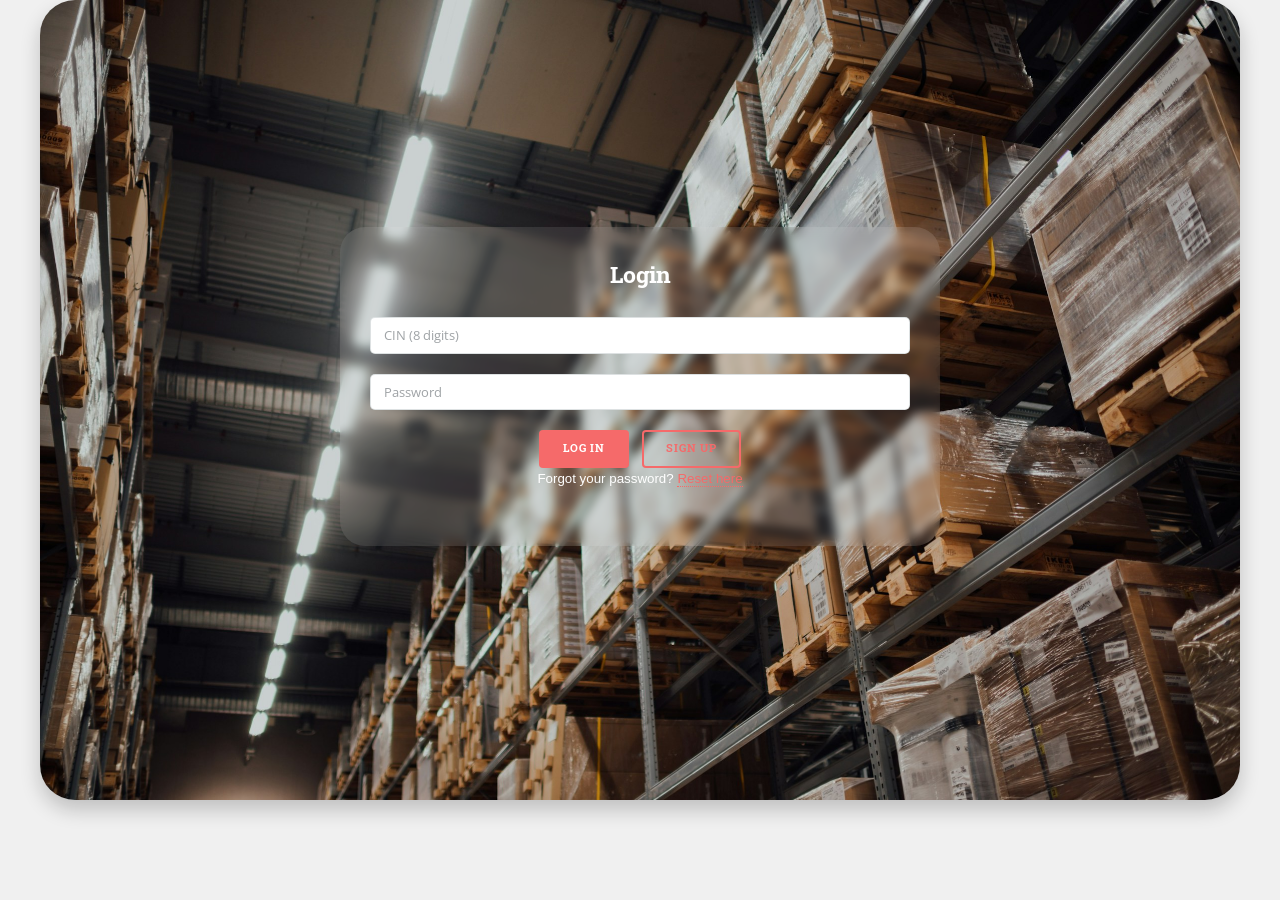
<file: Log in.html>
<!DOCTYPE html>
<html lang="en">
<head>
    <meta charset="UTF-8">
    <meta name="viewport" content="width=device-width, initial-scale=1.0">
    <title>Login</title>
    <!-- IMPORTANT: Link main.css first to load the theme's base styles -->
    <link rel="stylesheet" href="assets/css/main.css">
    <!-- Then link login.css (your custom styles) to override/add specific rules -->
    <link rel="stylesheet" href="assets/css/login.css">
    <style>
        /* Basic styling for invalid input feedback */
        .is-invalid {
            border: 2px solid red !important; /* Red border for invalid input */
        }
        /* Style for the error message */
        .error-message {
            color: red;
            font-size: 0.85em;
            margin-top: 5px;
            display: block; /* Ensure it takes its own line */
        }
    </style>
</head>
<body class="is-preload">
    <!-- HTML5 UP themes often use a wrapper for overall page structure -->
    <div id="wrapper">
        <div id="main">
            <div class="inner">
                <!-- We'll place the login-container directly inside 'inner' -->
                <div class="login-container">
                    <!-- The form structure will now use HTML5 UP conventions -->
                    <form class="login-form" method="post" action="#" id="login-form"> <!-- Added an ID to the form -->
                        <h2>Login</h2>
                        <!-- Input fields using HTML5 UP's grid system if desired, or just direct styling -->
                        <div class="row gtr-uniform">
                            <div class="col-12">
                                <!-- CIN input field -->
                                <input type="text" name="CIN" id="CIN" placeholder="CIN (8 digits)" required />
                                <span id="cin-error" class="error-message" style="display: none;"></span> <!-- Error message span -->
                            </div>
                            <div class="col-12">
                                <input type="password" name="password" id="password" placeholder="Password" required />
                            </div>
                            <div class="col-12">
                                <ul class="actions" style="display: flex; justify-content: center;">
                                    <li><input type="submit" value="Log In" class="primary" /></li>
                                    <li><a href="signup.html" class="button">Sign Up</a></li>
                                </ul>
                            </div>
                        </div>
                        <!-- Added inline style to p.mt-4 for text color -->
                        <p class="mt-4" style="color: white;">Forgot your password? <a href="#">Reset here</a></p>
                    </form>
                </div>
            </div>
        </div>
    </div>

    <!-- JavaScript for CIN input validation -->
    <script>
        document.addEventListener('DOMContentLoaded', function() {
            const loginForm = document.getElementById('login-form'); // Reference to the login form
            const cinInput = document.getElementById('CIN');
            const cinErrorSpan = document.getElementById('cin-error');

            // Function to validate CIN input
            function validateCin() {
                const value = cinInput.value.trim(); // Get current value and remove leading/trailing spaces
                let errorMessage = '';
                let isValid = true;

                // Check for non-numeric characters
                if (/[^0-9]/.test(value)) {
                    errorMessage = 'CIN can only contain numbers.';
                    isValid = false;
                }
                // Check for length (only if it's numeric or if it's empty)
                else if (value.length !== 8) {
                    errorMessage = 'CIN must be exactly 8 digits.';
                    isValid = false;
                }

                // Update error message display
                if (errorMessage) {
                    cinErrorSpan.textContent = errorMessage;
                    cinErrorSpan.style.display = 'block'; // Show the error message
                    cinInput.classList.add('is-invalid'); // Add red border
                } else {
                    cinErrorSpan.textContent = '';
                    cinErrorSpan.style.display = 'none'; // Hide the error message
                    cinInput.classList.remove('is-invalid'); // Remove red border
                }

                return isValid;
            }

            if (cinInput && cinErrorSpan && loginForm) {
                // Remove real-time validation on 'input' for this scenario
                // cinInput.addEventListener('input', validateCin); // Removed as per request

                // Prevent form submission if CIN is invalid
                loginForm.addEventListener('submit', function(event) {
                    // Run validation when the form is submitted
                    const isCinValid = validateCin();

                    if (!isCinValid) {
                        event.preventDefault(); // Stop the form from submitting
                        // Optional: Scroll to the invalid field or provide more prominent feedback
                        cinInput.focus(); // Focus on the CIN field
                    }
                });
            }
        });
    </script>
</body>
</html>
</file>
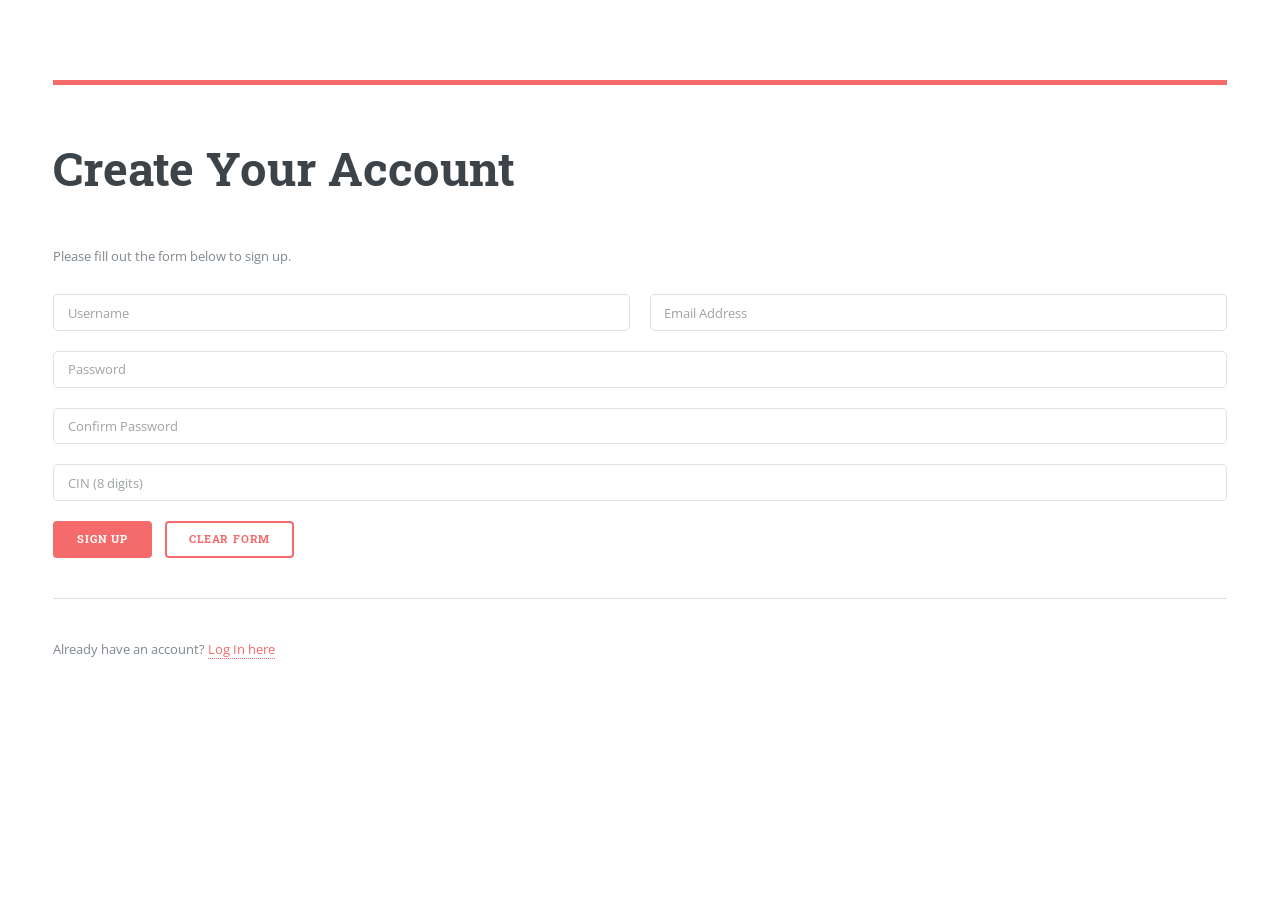
<file: signup.html>
<!DOCTYPE html>
<html lang="en">
<head>
    <meta charset="UTF-8">
    <meta name="viewport" content="width=device-width, initial-scale=1.0">
    <title>Sign Up - My Website</title>
    <link rel="stylesheet" href="assets/css/main.css">
    <style>
        /* Basic styling for invalid input feedback */
        .is-invalid {
            border: 2px solid red !important; /* Red border for invalid input */
        }
        /* Style for the error message */
        .error-message {
            color: red;
            font-size: 0.85em;
            margin-top: 5px;
            display: block; /* Ensure it takes its own line */
        }
    </style>
</head>
<body class="is-preload">
    <div id="wrapper">
        <div id="main">
            <div class="inner">
                <header id="header">
                    <!-- You might want to add content here, e.g., a logo or navigation -->
                </header>

                <section>
                    <header class="main">
                        <h1>Create Your Account</h1>
                    </header>

                    <p>Please fill out the form below to sign up.</p>

                    <form method="post" action="#" id="signup-form"> <!-- Added an ID to the form -->
                        <div class="row gtr-uniform">
                            <div class="col-6 col-12-xsmall">
                                <input type="text" name="username" id="username" value="" placeholder="Username" required />
                            </div>
                            <div class="col-6 col-12-xsmall">
                                <input type="email" name="email" id="email" value="" placeholder="Email Address" required />
                            </div>
                            <div class="col-12">
                                <input type="password" name="password" id="password" value="" placeholder="Password" required />
                            </div>
                            <div class="col-12">
                                <input type="password" name="confirm-password" id="confirm-password" value="" placeholder="Confirm Password" required />
                            </div>

                            <div class="col-12">
                                <!-- CIN input field -->
                                <input type="text" name="CIN" id="CIN" value="" placeholder="CIN (8 digits)" required />
                                <span id="cin-error" class="error-message" style="display: none;"></span> <!-- Error message span -->
                            </div>

                            <div class="col-12">
                                <ul class="actions">
                                    <li><input type="submit" value="Sign Up" class="primary" /></li>
                                    <li><input type="reset" value="Clear Form" /></li>
                                </ul>
                            </div>
                        </div>
                    </form>

                    <hr class="major" />
                    <p>Already have an account? <a href="index.html">Log In here</a></p>

                </section>
            </div>
        </div>
    </div>

    <!-- JavaScript for CIN input validation -->
    <script>
        document.addEventListener('DOMContentLoaded', function() {
            const signupForm = document.getElementById('signup-form'); // Reference to the signup form
            const cinInput = document.getElementById('CIN');
            const cinErrorSpan = document.getElementById('cin-error');

            // Function to validate CIN input
            function validateCin() {
                const value = cinInput.value.trim(); // Get current value and remove leading/trailing spaces
                let errorMessage = '';
                let isValid = true;

                // If the field is empty, hide our custom error message.
                // The 'required' attribute will handle the emptiness validation on form submission.
                if (value === '') {
                    errorMessage = ''; // No custom error message for empty
                    isValid = true;    // Treat as valid for *our* custom message display
                } else if (/[^0-9]/.test(value)) {
                    errorMessage = 'CIN can only contain numbers.';
                    isValid = false;
                } else if (value.length !== 8) {
                    errorMessage = 'CIN must be exactly 8 digits.';
                    isValid = false;
                }

                // Update error message display and input styling
                if (errorMessage) {
                    cinErrorSpan.textContent = errorMessage;
                    cinErrorSpan.style.display = 'block'; // Show the error message
                    cinInput.classList.add('is-invalid'); // Add red border
                } else {
                    cinErrorSpan.textContent = '';
                    cinErrorSpan.style.display = 'none'; // Hide the error message
                    cinInput.classList.remove('is-invalid'); // Remove red border
                }

                return isValid;
            }

            if (cinInput && cinErrorSpan && signupForm) {
                // Attach validation to the 'input' event to clear message when user starts typing/empties field
                cinInput.addEventListener('input', validateCin); // Re-enabled this line

                // Prevent form submission if CIN is invalid
                signupForm.addEventListener('submit', function(event) {
                    // Run validation when the form is submitted
                    const isCinValid = validateCin();

                    // If our custom validation fails, prevent submission
                    if (!isCinValid) {
                        event.preventDefault(); // Stop the form from submitting
                        cinInput.focus(); // Focus on the CIN field
                    }
                    // If isCinValid is true, the form will submit normally.
                    // The browser's built-in 'required' validation will handle empty fields.
                });
            }
        });
    </script>
</body>
</html>
</file>
<file: assets/css/login.css>
@keyframes fadeInSlideUp {
    from {
        opacity: 0;
        margin-top: 20px; /* Animate margin-top instead of transformY */
    }
    to {
        opacity: 1;
        margin-top: 0; /* Final margin-top */
    }
}


body {
    margin: 0;
    padding: 0;
    font-family: Arial, sans-serif;
    display: flex;
    justify-content: center;
    align-items: center;
    min-height: 100vh;
    background-color: #f0f0f0; /* Just a fallback background for the body */
}


.form-buttons {
    display: flex; /* Makes buttons line up horizontally */
    justify-content: space-around; /* Distributes space evenly around items */
    gap: 15px; /* Adds space between the buttons */
    margin-top: 25px; /* Adds some space above the buttons, adjust as needed */
}

/* Adjust the existing Log In button's width */
.login-form button {
    background-color: #007bff;
    color: #fff;
    padding: 12px 25px;
    border: none;
    border-radius: 10px;
    font-size: 18px;
    cursor: pointer;
    transition: background-color 0.3s ease, transform 0.2s ease, box-shadow 0.3s ease;

    /* Adjust width to fit alongside the other button */
    width: 45%; /* Takes up 45% of the container width */
    box-sizing: border-box; /* Ensures padding is included in the width */
}

/* Hover and active states for Log In button remain the same */
.login-form button:hover {
    background-color: #0056b3;
    transform: translateY(-2px);
    box-shadow: 0 4px 8px rgba(0, 0, 0, 0.3);
}

.login-form button:active {
    transform: translateY(0);
    box-shadow: none;
}

/* Styling for the new Sign Up button (the <a> tag) */
.signup-button {
    /* Inherit/mimic button styles */
    background-color: #6c757d; /* A different color for distinction, e.g., gray */
    color: #fff;
    padding: 12px 25px;
    border: none;
    border-radius: 10px;
    font-size: 18px;
    cursor: pointer;
    text-decoration: none; /* Remove underline from the link */
    display: inline-block; /* Important for padding and width to work correctly on <a> */
    text-align: center; /* Centers the text inside the link */

    /* Smooth transition for hover effects */
    transition: background-color 0.3s ease, transform 0.2s ease, box-shadow 0.3s ease;

    /* Adjust width to fit alongside the other button */
    width: 45%; /* Takes up 45% of the container width */
    box-sizing: border-box; /* Ensures padding is included in the width */
}

/* Hover effect for Sign Up button */
.signup-button:hover {
    background-color: #5a6268; /* Darker gray on hover */
    transform: translateY(-2px);
    box-shadow: 0 4px 8px rgba(0, 0, 0, 0.3);
}

/* Optional: Active (click) effect for Sign Up button */
.signup-button:active {
    transform: translateY(0);
    box-shadow: none;
}
.login-container {
    width: 1200px; /* Adjust as needed */
    height: 800px; /* Adjust as needed */
    border-radius: 35px;
    background-image: url('../../images/warehouse.jpg');
    background-size: cover; /* Ensures the image covers the entire container */
    background-position: center; /* Centers the image */
    background-repeat: no-repeat;
    box-shadow: 0 10px 20px rgba(0, 0, 0, 0.2); /* Optional: Adds a subtle shadow */
    display: flex;
    justify-content: center;
    align-items: center;
    overflow: hidden; /* Ensures content doesn't spill out of rounded corners */
    position: relative; /* Needed for positioning the form if you want to center it */
    
    animation: fadeInSlideUp 1s ease-out forwards;
    /* Ensure initial margin-top is 0 when not animating */
    margin-top: 0; /* Add this explicitly to prevent any default browser margin */
}

.login-form {
    background-color: rgba(255, 255, 255, 0.1); /* Slightly transparent white background for the form itself */
    padding: 30px;
    border-radius: 25px; /* Slightly smaller border-radius than the container */
    text-align: center;
    backdrop-filter: blur(5px); /* Blurs the background content *behind* the form */
    -webkit-backdrop-filter: blur(5px); /* For Safari compatibility */
    width: 50%; /* Adjust form width within the container */
    box-sizing: border-box; /* Include padding in the width */
}

.login-form h2 {
    color: #fff; /* Color for the heading */
    margin-bottom: 25px;
}

.input-group {
    margin-bottom: 20px;
}

.input-group input {
    width: calc(100% - 20px); /* Adjust for padding */
    padding: 12px 10px;
    border: none;
    border-radius: 10px;
    background-color: rgba(255, 255, 255, 0.15); /* Slightly transparent white for input fields */
    color: #fff; /* Text color for input */
    font-size: 16px;
    outline: none; /* Remove outline on focus */
    backdrop-filter: blur(3px); /* Apply blur to the input field background */
    -webkit-backdrop-filter: blur(3px); /* For Safari compatibility */
    box-shadow: inset 0 0 5px rgba(0, 0, 0, 0.2); /* Optional: subtle inner shadow */
}

.input-group input::placeholder {
    color: rgba(255, 255, 255, 0.7); /* Placeholder text color */
}

.input-group input:focus {
    background-color: rgba(255, 255, 255, 0.25); /* Slightly less transparent on focus */
}

.login-form button {
    background-color: #007bff; /* Button background color */
    color: #fff;
    padding: 12px 25px;
    border: none;
    border-radius: 10px;
    font-size: 18px;
    cursor: pointer;
    transition: background-color 0.3s ease;
}

.login-form button:hover {
    background-color: #0056b3; /* Darker on hover */
}
</file>
<file: assets/css/main.css>
@import url(fontawesome-all.min.css);
@import url("https://fonts.googleapis.com/css?family=Open+Sans:400,600,400italic,600italic|Roboto+Slab:400,700");
/*
	Editorial by HTML5 UP
	html5up.net | @ajlkn
	Free for personal and commercial use under the CCA 3.0 license (html5up.net/license)
*/
html, body, div, span, applet, object,
iframe, h1, h2, h3, h4, h5, h6, p, blockquote,
pre, a, abbr, acronym, address, big, cite,
code, del, dfn, em, img, ins, kbd, q, s, samp,
small, strike, strong, sub, sup, tt, var, b,
u, i, center, dl, dt, dd, ol, ul, li, fieldset,
form, label, legend, table, caption, tbody,
tfoot, thead, tr, th, td, article, aside,
canvas, details, embed, figure, figcaption,
footer, header, hgroup, menu, nav, output, ruby,
section, summary, time, mark, audio, video {
  margin: 0;
  padding: 0;
  border: 0;
  font-size: 100%;
  font: inherit;
  vertical-align: baseline; }

article, aside, details, figcaption, figure,
footer, header, hgroup, menu, nav, section {
  display: block; }

body {
  line-height: 1; }

ol, ul {
  list-style: none; }

blockquote, q {
  quotes: none; }
  blockquote:before, blockquote:after, q:before, q:after {
    content: '';
    content: none; }

table {
  border-collapse: collapse;
  border-spacing: 0; }

body {
  -webkit-text-size-adjust: none; }

mark {
  background-color: transparent;
  color: inherit; }

input::-moz-focus-inner {
  border: 0;
  padding: 0; }

input, select, textarea {
  -moz-appearance: none;
  -webkit-appearance: none;
  -ms-appearance: none;
  appearance: none; }

/* Basic */
@-ms-viewport {
  width: device-width; }

body {
  -ms-overflow-style: scrollbar; }

@media screen and (max-width: 480px) {
  html, body {
    min-width: 320px; } }

html {
  box-sizing: border-box; }

*, *:before, *:after {
  box-sizing: inherit; }

body {
  background: #ffffff; }
  body.is-preload *, body.is-preload *:before, body.is-preload *:after, body.is-resizing *, body.is-resizing *:before, body.is-resizing *:after {
    -moz-animation: none !important;
    -webkit-animation: none !important;
    -ms-animation: none !important;
    animation: none !important;
    -moz-transition: none !important;
    -webkit-transition: none !important;
    -ms-transition: none !important;
    transition: none !important; }

/* Type */
body, input, select, textarea {
  color: #7f888f;
  font-family: "Open Sans", sans-serif;
  font-size: 13pt;
  font-weight: 400;
  line-height: 1.65; }
  @media screen and (max-width: 1680px) {
    body, input, select, textarea {
      font-size: 11pt; } }
  @media screen and (max-width: 1280px) {
    body, input, select, textarea {
      font-size: 10pt; } }
  @media screen and (max-width: 360px) {
    body, input, select, textarea {
      font-size: 9pt; } }

a {
  -moz-transition: color 0.2s ease-in-out, border-bottom-color 0.2s ease-in-out;
  -webkit-transition: color 0.2s ease-in-out, border-bottom-color 0.2s ease-in-out;
  -ms-transition: color 0.2s ease-in-out, border-bottom-color 0.2s ease-in-out;
  transition: color 0.2s ease-in-out, border-bottom-color 0.2s ease-in-out;
  border-bottom: dotted 1px;
  color: #f56a6a;
  text-decoration: none; }
  a:hover {
    border-bottom-color: #f56a6a;
    color: #f56a6a !important; }
    a:hover strong {
      color: inherit; }

strong, b {
  color: #3d4449;
  font-weight: 600; }

em, i {
  font-style: italic; }

p {
  margin: 0 0 2em 0; }

h1, h2, h3, h4, h5, h6 {
  color: #3d4449;
  font-family: "Roboto Slab", serif;
  font-weight: 700;
  line-height: 1.5;
  margin: 0 0 1em 0; }
  h1 a, h2 a, h3 a, h4 a, h5 a, h6 a {
    color: inherit;
    text-decoration: none;
    border-bottom: 0; }

h1 {
  font-size: 4em;
  margin: 0 0 0.5em 0;
  line-height: 1.3; }

h2 {
  font-size: 1.75em; }

h3 {
  font-size: 1.25em; }

h4 {
  font-size: 1.1em; }

h5 {
  font-size: 0.9em; }

h6 {
  font-size: 0.7em; }

@media screen and (max-width: 1680px) {
  h1 {
    font-size: 3.5em; } }

@media screen and (max-width: 980px) {
  h1 {
    font-size: 3.25em; } }

@media screen and (max-width: 736px) {
  h1 {
    font-size: 2em;
    line-height: 1.4; }
  h2 {
    font-size: 1.5em; } }

sub {
  font-size: 0.8em;
  position: relative;
  top: 0.5em; }

sup {
  font-size: 0.8em;
  position: relative;
  top: -0.5em; }

blockquote {
  border-left: solid 3px rgba(210, 215, 217, 0.75);
  font-style: italic;
  margin: 0 0 2em 0;
  padding: 0.5em 0 0.5em 2em; }

code {
  background: rgba(230, 235, 237, 0.25);
  border-radius: 0.375em;
  border: solid 1px rgba(210, 215, 217, 0.75);
  font-family: "Courier New", monospace;
  font-size: 0.9em;
  margin: 0 0.25em;
  padding: 0.25em 0.65em; }

pre {
  -webkit-overflow-scrolling: touch;
  font-family: "Courier New", monospace;
  font-size: 0.9em;
  margin: 0 0 2em 0; }
  pre code {
    display: block;
    line-height: 1.75;
    padding: 1em 1.5em;
    overflow-x: auto; }

hr {
  border: 0;
  border-bottom: solid 1px rgba(210, 215, 217, 0.75);
  margin: 2em 0; }
  hr.major {
    margin: 3em 0; }

.align-left {
  text-align: left; }

.align-center {
  text-align: center; }

.align-right {
  text-align: right; }

/* Row */
.row {
  display: flex;
  flex-wrap: wrap;
  box-sizing: border-box;
  align-items: stretch; }
  .row > * {
    box-sizing: border-box; }
  .row.gtr-uniform > * > :last-child {
    margin-bottom: 0; }
  .row.aln-left {
    justify-content: flex-start; }
  .row.aln-center {
    justify-content: center; }
  .row.aln-right {
    justify-content: flex-end; }
  .row.aln-top {
    align-items: flex-start; }
  .row.aln-middle {
    align-items: center; }
  .row.aln-bottom {
    align-items: flex-end; }
  .row > .imp {
    order: -1; }
  .row > .col-1 {
    width: 8.33333%; }
  .row > .off-1 {
    margin-left: 8.33333%; }
  .row > .col-2 {
    width: 16.66667%; }
  .row > .off-2 {
    margin-left: 16.66667%; }
  .row > .col-3 {
    width: 25%; }
  .row > .off-3 {
    margin-left: 25%; }
  .row > .col-4 {
    width: 33.33333%; }
  .row > .off-4 {
    margin-left: 33.33333%; }
  .row > .col-5 {
    width: 41.66667%; }
  .row > .off-5 {
    margin-left: 41.66667%; }
  .row > .col-6 {
    width: 50%; }
  .row > .off-6 {
    margin-left: 50%; }
  .row > .col-7 {
    width: 58.33333%; }
  .row > .off-7 {
    margin-left: 58.33333%; }
  .row > .col-8 {
    width: 66.66667%; }
  .row > .off-8 {
    margin-left: 66.66667%; }
  .row > .col-9 {
    width: 75%; }
  .row > .off-9 {
    margin-left: 75%; }
  .row > .col-10 {
    width: 83.33333%; }
  .row > .off-10 {
    margin-left: 83.33333%; }
  .row > .col-11 {
    width: 91.66667%; }
  .row > .off-11 {
    margin-left: 91.66667%; }
  .row > .col-12 {
    width: 100%; }
  .row > .off-12 {
    margin-left: 100%; }
  .row.gtr-0 {
    margin-top: 0;
    margin-left: 0em; }
    .row.gtr-0 > * {
      padding: 0 0 0 0em; }
    .row.gtr-0.gtr-uniform {
      margin-top: 0em; }
      .row.gtr-0.gtr-uniform > * {
        padding-top: 0em; }
  .row.gtr-25 {
    margin-top: 0;
    margin-left: -0.375em; }
    .row.gtr-25 > * {
      padding: 0 0 0 0.375em; }
    .row.gtr-25.gtr-uniform {
      margin-top: -0.375em; }
      .row.gtr-25.gtr-uniform > * {
        padding-top: 0.375em; }
  .row.gtr-50 {
    margin-top: 0;
    margin-left: -0.75em; }
    .row.gtr-50 > * {
      padding: 0 0 0 0.75em; }
    .row.gtr-50.gtr-uniform {
      margin-top: -0.75em; }
      .row.gtr-50.gtr-uniform > * {
        padding-top: 0.75em; }
  .row {
    margin-top: 0;
    margin-left: -1.5em; }
    .row > * {
      padding: 0 0 0 1.5em; }
    .row.gtr-uniform {
      margin-top: -1.5em; }
      .row.gtr-uniform > * {
        padding-top: 1.5em; }
  .row.gtr-150 {
    margin-top: 0;
    margin-left: -2.25em; }
    .row.gtr-150 > * {
      padding: 0 0 0 2.25em; }
    .row.gtr-150.gtr-uniform {
      margin-top: -2.25em; }
      .row.gtr-150.gtr-uniform > * {
        padding-top: 2.25em; }
  .row.gtr-200 {
    margin-top: 0;
    margin-left: -3em; }
    .row.gtr-200 > * {
      padding: 0 0 0 3em; }
    .row.gtr-200.gtr-uniform {
      margin-top: -3em; }
      .row.gtr-200.gtr-uniform > * {
        padding-top: 3em; }
  @media screen and (max-width: 1680px) {
    .row {
      display: flex;
      flex-wrap: wrap;
      box-sizing: border-box;
      align-items: stretch; }
      .row > * {
        box-sizing: border-box; }
      .row.gtr-uniform > * > :last-child {
        margin-bottom: 0; }
      .row.aln-left {
        justify-content: flex-start; }
      .row.aln-center {
        justify-content: center; }
      .row.aln-right {
        justify-content: flex-end; }
      .row.aln-top {
        align-items: flex-start; }
      .row.aln-middle {
        align-items: center; }
      .row.aln-bottom {
        align-items: flex-end; }
      .row > .imp-xlarge {
        order: -1; }
      .row > .col-1-xlarge {
        width: 8.33333%; }
      .row > .off-1-xlarge {
        margin-left: 8.33333%; }
      .row > .col-2-xlarge {
        width: 16.66667%; }
      .row > .off-2-xlarge {
        margin-left: 16.66667%; }
      .row > .col-3-xlarge {
        width: 25%; }
      .row > .off-3-xlarge {
        margin-left: 25%; }
      .row > .col-4-xlarge {
        width: 33.33333%; }
      .row > .off-4-xlarge {
        margin-left: 33.33333%; }
      .row > .col-5-xlarge {
        width: 41.66667%; }
      .row > .off-5-xlarge {
        margin-left: 41.66667%; }
      .row > .col-6-xlarge {
        width: 50%; }
      .row > .off-6-xlarge {
        margin-left: 50%; }
      .row > .col-7-xlarge {
        width: 58.33333%; }
      .row > .off-7-xlarge {
        margin-left: 58.33333%; }
      .row > .col-8-xlarge {
        width: 66.66667%; }
      .row > .off-8-xlarge {
        margin-left: 66.66667%; }
      .row > .col-9-xlarge {
        width: 75%; }
      .row > .off-9-xlarge {
        margin-left: 75%; }
      .row > .col-10-xlarge {
        width: 83.33333%; }
      .row > .off-10-xlarge {
        margin-left: 83.33333%; }
      .row > .col-11-xlarge {
        width: 91.66667%; }
      .row > .off-11-xlarge {
        margin-left: 91.66667%; }
      .row > .col-12-xlarge {
        width: 100%; }
      .row > .off-12-xlarge {
        margin-left: 100%; }
      .row.gtr-0 {
        margin-top: 0;
        margin-left: 0em; }
        .row.gtr-0 > * {
          padding: 0 0 0 0em; }
        .row.gtr-0.gtr-uniform {
          margin-top: 0em; }
          .row.gtr-0.gtr-uniform > * {
            padding-top: 0em; }
      .row.gtr-25 {
        margin-top: 0;
        margin-left: -0.375em; }
        .row.gtr-25 > * {
          padding: 0 0 0 0.375em; }
        .row.gtr-25.gtr-uniform {
          margin-top: -0.375em; }
          .row.gtr-25.gtr-uniform > * {
            padding-top: 0.375em; }
      .row.gtr-50 {
        margin-top: 0;
        margin-left: -0.75em; }
        .row.gtr-50 > * {
          padding: 0 0 0 0.75em; }
        .row.gtr-50.gtr-uniform {
          margin-top: -0.75em; }
          .row.gtr-50.gtr-uniform > * {
            padding-top: 0.75em; }
      .row {
        margin-top: 0;
        margin-left: -1.5em; }
        .row > * {
          padding: 0 0 0 1.5em; }
        .row.gtr-uniform {
          margin-top: -1.5em; }
          .row.gtr-uniform > * {
            padding-top: 1.5em; }
      .row.gtr-150 {
        margin-top: 0;
        margin-left: -2.25em; }
        .row.gtr-150 > * {
          padding: 0 0 0 2.25em; }
        .row.gtr-150.gtr-uniform {
          margin-top: -2.25em; }
          .row.gtr-150.gtr-uniform > * {
            padding-top: 2.25em; }
      .row.gtr-200 {
        margin-top: 0;
        margin-left: -3em; }
        .row.gtr-200 > * {
          padding: 0 0 0 3em; }
        .row.gtr-200.gtr-uniform {
          margin-top: -3em; }
          .row.gtr-200.gtr-uniform > * {
            padding-top: 3em; } }
  @media screen and (max-width: 1280px) {
    .row {
      display: flex;
      flex-wrap: wrap;
      box-sizing: border-box;
      align-items: stretch; }
      .row > * {
        box-sizing: border-box; }
      .row.gtr-uniform > * > :last-child {
        margin-bottom: 0; }
      .row.aln-left {
        justify-content: flex-start; }
      .row.aln-center {
        justify-content: center; }
      .row.aln-right {
        justify-content: flex-end; }
      .row.aln-top {
        align-items: flex-start; }
      .row.aln-middle {
        align-items: center; }
      .row.aln-bottom {
        align-items: flex-end; }
      .row > .imp-large {
        order: -1; }
      .row > .col-1-large {
        width: 8.33333%; }
      .row > .off-1-large {
        margin-left: 8.33333%; }
      .row > .col-2-large {
        width: 16.66667%; }
      .row > .off-2-large {
        margin-left: 16.66667%; }
      .row > .col-3-large {
        width: 25%; }
      .row > .off-3-large {
        margin-left: 25%; }
      .row > .col-4-large {
        width: 33.33333%; }
      .row > .off-4-large {
        margin-left: 33.33333%; }
      .row > .col-5-large {
        width: 41.66667%; }
      .row > .off-5-large {
        margin-left: 41.66667%; }
      .row > .col-6-large {
        width: 50%; }
      .row > .off-6-large {
        margin-left: 50%; }
      .row > .col-7-large {
        width: 58.33333%; }
      .row > .off-7-large {
        margin-left: 58.33333%; }
      .row > .col-8-large {
        width: 66.66667%; }
      .row > .off-8-large {
        margin-left: 66.66667%; }
      .row > .col-9-large {
        width: 75%; }
      .row > .off-9-large {
        margin-left: 75%; }
      .row > .col-10-large {
        width: 83.33333%; }
      .row > .off-10-large {
        margin-left: 83.33333%; }
      .row > .col-11-large {
        width: 91.66667%; }
      .row > .off-11-large {
        margin-left: 91.66667%; }
      .row > .col-12-large {
        width: 100%; }
      .row > .off-12-large {
        margin-left: 100%; }
      .row.gtr-0 {
        margin-top: 0;
        margin-left: 0em; }
        .row.gtr-0 > * {
          padding: 0 0 0 0em; }
        .row.gtr-0.gtr-uniform {
          margin-top: 0em; }
          .row.gtr-0.gtr-uniform > * {
            padding-top: 0em; }
      .row.gtr-25 {
        margin-top: 0;
        margin-left: -0.375em; }
        .row.gtr-25 > * {
          padding: 0 0 0 0.375em; }
        .row.gtr-25.gtr-uniform {
          margin-top: -0.375em; }
          .row.gtr-25.gtr-uniform > * {
            padding-top: 0.375em; }
      .row.gtr-50 {
        margin-top: 0;
        margin-left: -0.75em; }
        .row.gtr-50 > * {
          padding: 0 0 0 0.75em; }
        .row.gtr-50.gtr-uniform {
          margin-top: -0.75em; }
          .row.gtr-50.gtr-uniform > * {
            padding-top: 0.75em; }
      .row {
        margin-top: 0;
        margin-left: -1.5em; }
        .row > * {
          padding: 0 0 0 1.5em; }
        .row.gtr-uniform {
          margin-top: -1.5em; }
          .row.gtr-uniform > * {
            padding-top: 1.5em; }
      .row.gtr-150 {
        margin-top: 0;
        margin-left: -2.25em; }
        .row.gtr-150 > * {
          padding: 0 0 0 2.25em; }
        .row.gtr-150.gtr-uniform {
          margin-top: -2.25em; }
          .row.gtr-150.gtr-uniform > * {
            padding-top: 2.25em; }
      .row.gtr-200 {
        margin-top: 0;
        margin-left: -3em; }
        .row.gtr-200 > * {
          padding: 0 0 0 3em; }
        .row.gtr-200.gtr-uniform {
          margin-top: -3em; }
          .row.gtr-200.gtr-uniform > * {
            padding-top: 3em; } }
  @media screen and (max-width: 980px) {
    .row {
      display: flex;
      flex-wrap: wrap;
      box-sizing: border-box;
      align-items: stretch; }
      .row > * {
        box-sizing: border-box; }
      .row.gtr-uniform > * > :last-child {
        margin-bottom: 0; }
      .row.aln-left {
        justify-content: flex-start; }
      .row.aln-center {
        justify-content: center; }
      .row.aln-right {
        justify-content: flex-end; }
      .row.aln-top {
        align-items: flex-start; }
      .row.aln-middle {
        align-items: center; }
      .row.aln-bottom {
        align-items: flex-end; }
      .row > .imp-medium {
        order: -1; }
      .row > .col-1-medium {
        width: 8.33333%; }
      .row > .off-1-medium {
        margin-left: 8.33333%; }
      .row > .col-2-medium {
        width: 16.66667%; }
      .row > .off-2-medium {
        margin-left: 16.66667%; }
      .row > .col-3-medium {
        width: 25%; }
      .row > .off-3-medium {
        margin-left: 25%; }
      .row > .col-4-medium {
        width: 33.33333%; }
      .row > .off-4-medium {
        margin-left: 33.33333%; }
      .row > .col-5-medium {
        width: 41.66667%; }
      .row > .off-5-medium {
        margin-left: 41.66667%; }
      .row > .col-6-medium {
        width: 50%; }
      .row > .off-6-medium {
        margin-left: 50%; }
      .row > .col-7-medium {
        width: 58.33333%; }
      .row > .off-7-medium {
        margin-left: 58.33333%; }
      .row > .col-8-medium {
        width: 66.66667%; }
      .row > .off-8-medium {
        margin-left: 66.66667%; }
      .row > .col-9-medium {
        width: 75%; }
      .row > .off-9-medium {
        margin-left: 75%; }
      .row > .col-10-medium {
        width: 83.33333%; }
      .row > .off-10-medium {
        margin-left: 83.33333%; }
      .row > .col-11-medium {
        width: 91.66667%; }
      .row > .off-11-medium {
        margin-left: 91.66667%; }
      .row > .col-12-medium {
        width: 100%; }
      .row > .off-12-medium {
        margin-left: 100%; }
      .row.gtr-0 {
        margin-top: 0;
        margin-left: 0em; }
        .row.gtr-0 > * {
          padding: 0 0 0 0em; }
        .row.gtr-0.gtr-uniform {
          margin-top: 0em; }
          .row.gtr-0.gtr-uniform > * {
            padding-top: 0em; }
      .row.gtr-25 {
        margin-top: 0;
        margin-left: -0.375em; }
        .row.gtr-25 > * {
          padding: 0 0 0 0.375em; }
        .row.gtr-25.gtr-uniform {
          margin-top: -0.375em; }
          .row.gtr-25.gtr-uniform > * {
            padding-top: 0.375em; }
      .row.gtr-50 {
        margin-top: 0;
        margin-left: -0.75em; }
        .row.gtr-50 > * {
          padding: 0 0 0 0.75em; }
        .row.gtr-50.gtr-uniform {
          margin-top: -0.75em; }
          .row.gtr-50.gtr-uniform > * {
            padding-top: 0.75em; }
      .row {
        margin-top: 0;
        margin-left: -1.5em; }
        .row > * {
          padding: 0 0 0 1.5em; }
        .row.gtr-uniform {
          margin-top: -1.5em; }
          .row.gtr-uniform > * {
            padding-top: 1.5em; }
      .row.gtr-150 {
        margin-top: 0;
        margin-left: -2.25em; }
        .row.gtr-150 > * {
          padding: 0 0 0 2.25em; }
        .row.gtr-150.gtr-uniform {
          margin-top: -2.25em; }
          .row.gtr-150.gtr-uniform > * {
            padding-top: 2.25em; }
      .row.gtr-200 {
        margin-top: 0;
        margin-left: -3em; }
        .row.gtr-200 > * {
          padding: 0 0 0 3em; }
        .row.gtr-200.gtr-uniform {
          margin-top: -3em; }
          .row.gtr-200.gtr-uniform > * {
            padding-top: 3em; } }
  @media screen and (max-width: 736px) {
    .row {
      display: flex;
      flex-wrap: wrap;
      box-sizing: border-box;
      align-items: stretch; }
      .row > * {
        box-sizing: border-box; }
      .row.gtr-uniform > * > :last-child {
        margin-bottom: 0; }
      .row.aln-left {
        justify-content: flex-start; }
      .row.aln-center {
        justify-content: center; }
      .row.aln-right {
        justify-content: flex-end; }
      .row.aln-top {
        align-items: flex-start; }
      .row.aln-middle {
        align-items: center; }
      .row.aln-bottom {
        align-items: flex-end; }
      .row > .imp-small {
        order: -1; }
      .row > .col-1-small {
        width: 8.33333%; }
      .row > .off-1-small {
        margin-left: 8.33333%; }
      .row > .col-2-small {
        width: 16.66667%; }
      .row > .off-2-small {
        margin-left: 16.66667%; }
      .row > .col-3-small {
        width: 25%; }
      .row > .off-3-small {
        margin-left: 25%; }
      .row > .col-4-small {
        width: 33.33333%; }
      .row > .off-4-small {
        margin-left: 33.33333%; }
      .row > .col-5-small {
        width: 41.66667%; }
      .row > .off-5-small {
        margin-left: 41.66667%; }
      .row > .col-6-small {
        width: 50%; }
      .row > .off-6-small {
        margin-left: 50%; }
      .row > .col-7-small {
        width: 58.33333%; }
      .row > .off-7-small {
        margin-left: 58.33333%; }
      .row > .col-8-small {
        width: 66.66667%; }
      .row > .off-8-small {
        margin-left: 66.66667%; }
      .row > .col-9-small {
        width: 75%; }
      .row > .off-9-small {
        margin-left: 75%; }
      .row > .col-10-small {
        width: 83.33333%; }
      .row > .off-10-small {
        margin-left: 83.33333%; }
      .row > .col-11-small {
        width: 91.66667%; }
      .row > .off-11-small {
        margin-left: 91.66667%; }
      .row > .col-12-small {
        width: 100%; }
      .row > .off-12-small {
        margin-left: 100%; }
      .row.gtr-0 {
        margin-top: 0;
        margin-left: 0em; }
        .row.gtr-0 > * {
          padding: 0 0 0 0em; }
        .row.gtr-0.gtr-uniform {
          margin-top: 0em; }
          .row.gtr-0.gtr-uniform > * {
            padding-top: 0em; }
      .row.gtr-25 {
        margin-top: 0;
        margin-left: -0.375em; }
        .row.gtr-25 > * {
          padding: 0 0 0 0.375em; }
        .row.gtr-25.gtr-uniform {
          margin-top: -0.375em; }
          .row.gtr-25.gtr-uniform > * {
            padding-top: 0.375em; }
      .row.gtr-50 {
        margin-top: 0;
        margin-left: -0.75em; }
        .row.gtr-50 > * {
          padding: 0 0 0 0.75em; }
        .row.gtr-50.gtr-uniform {
          margin-top: -0.75em; }
          .row.gtr-50.gtr-uniform > * {
            padding-top: 0.75em; }
      .row {
        margin-top: 0;
        margin-left: -1.5em; }
        .row > * {
          padding: 0 0 0 1.5em; }
        .row.gtr-uniform {
          margin-top: -1.5em; }
          .row.gtr-uniform > * {
            padding-top: 1.5em; }
      .row.gtr-150 {
        margin-top: 0;
        margin-left: -2.25em; }
        .row.gtr-150 > * {
          padding: 0 0 0 2.25em; }
        .row.gtr-150.gtr-uniform {
          margin-top: -2.25em; }
          .row.gtr-150.gtr-uniform > * {
            padding-top: 2.25em; }
      .row.gtr-200 {
        margin-top: 0;
        margin-left: -3em; }
        .row.gtr-200 > * {
          padding: 0 0 0 3em; }
        .row.gtr-200.gtr-uniform {
          margin-top: -3em; }
          .row.gtr-200.gtr-uniform > * {
            padding-top: 3em; } }
  @media screen and (max-width: 480px) {
    .row {
      display: flex;
      flex-wrap: wrap;
      box-sizing: border-box;
      align-items: stretch; }
      .row > * {
        box-sizing: border-box; }
      .row.gtr-uniform > * > :last-child {
        margin-bottom: 0; }
      .row.aln-left {
        justify-content: flex-start; }
      .row.aln-center {
        justify-content: center; }
      .row.aln-right {
        justify-content: flex-end; }
      .row.aln-top {
        align-items: flex-start; }
      .row.aln-middle {
        align-items: center; }
      .row.aln-bottom {
        align-items: flex-end; }
      .row > .imp-xsmall {
        order: -1; }
      .row > .col-1-xsmall {
        width: 8.33333%; }
      .row > .off-1-xsmall {
        margin-left: 8.33333%; }
      .row > .col-2-xsmall {
        width: 16.66667%; }
      .row > .off-2-xsmall {
        margin-left: 16.66667%; }
      .row > .col-3-xsmall {
        width: 25%; }
      .row > .off-3-xsmall {
        margin-left: 25%; }
      .row > .col-4-xsmall {
        width: 33.33333%; }
      .row > .off-4-xsmall {
        margin-left: 33.33333%; }
      .row > .col-5-xsmall {
        width: 41.66667%; }
      .row > .off-5-xsmall {
        margin-left: 41.66667%; }
      .row > .col-6-xsmall {
        width: 50%; }
      .row > .off-6-xsmall {
        margin-left: 50%; }
      .row > .col-7-xsmall {
        width: 58.33333%; }
      .row > .off-7-xsmall {
        margin-left: 58.33333%; }
      .row > .col-8-xsmall {
        width: 66.66667%; }
      .row > .off-8-xsmall {
        margin-left: 66.66667%; }
      .row > .col-9-xsmall {
        width: 75%; }
      .row > .off-9-xsmall {
        margin-left: 75%; }
      .row > .col-10-xsmall {
        width: 83.33333%; }
      .row > .off-10-xsmall {
        margin-left: 83.33333%; }
      .row > .col-11-xsmall {
        width: 91.66667%; }
      .row > .off-11-xsmall {
        margin-left: 91.66667%; }
      .row > .col-12-xsmall {
        width: 100%; }
      .row > .off-12-xsmall {
        margin-left: 100%; }
      .row.gtr-0 {
        margin-top: 0;
        margin-left: 0em; }
        .row.gtr-0 > * {
          padding: 0 0 0 0em; }
        .row.gtr-0.gtr-uniform {
          margin-top: 0em; }
          .row.gtr-0.gtr-uniform > * {
            padding-top: 0em; }
      .row.gtr-25 {
        margin-top: 0;
        margin-left: -0.375em; }
        .row.gtr-25 > * {
          padding: 0 0 0 0.375em; }
        .row.gtr-25.gtr-uniform {
          margin-top: -0.375em; }
          .row.gtr-25.gtr-uniform > * {
            padding-top: 0.375em; }
      .row.gtr-50 {
        margin-top: 0;
        margin-left: -0.75em; }
        .row.gtr-50 > * {
          padding: 0 0 0 0.75em; }
        .row.gtr-50.gtr-uniform {
          margin-top: -0.75em; }
          .row.gtr-50.gtr-uniform > * {
            padding-top: 0.75em; }
      .row {
        margin-top: 0;
        margin-left: -1.5em; }
        .row > * {
          padding: 0 0 0 1.5em; }
        .row.gtr-uniform {
          margin-top: -1.5em; }
          .row.gtr-uniform > * {
            padding-top: 1.5em; }
      .row.gtr-150 {
        margin-top: 0;
        margin-left: -2.25em; }
        .row.gtr-150 > * {
          padding: 0 0 0 2.25em; }
        .row.gtr-150.gtr-uniform {
          margin-top: -2.25em; }
          .row.gtr-150.gtr-uniform > * {
            padding-top: 2.25em; }
      .row.gtr-200 {
        margin-top: 0;
        margin-left: -3em; }
        .row.gtr-200 > * {
          padding: 0 0 0 3em; }
        .row.gtr-200.gtr-uniform {
          margin-top: -3em; }
          .row.gtr-200.gtr-uniform > * {
            padding-top: 3em; } }

/* Section/Article */
section.special, article.special {
  text-align: center; }

header p {
  font-family: "Roboto Slab", serif;
  font-size: 1em;
  font-weight: 400;
  letter-spacing: 0.075em;
  margin-top: -0.5em;
  text-transform: uppercase; }

header.major > :last-child {
  border-bottom: solid 3px #f56a6a;
  display: inline-block;
  margin: 0 0 2em 0;
  padding: 0 0.75em 0.5em 0; }

header.main > :last-child {
  margin: 0 0 1em 0; }

/* Form */
form {
  margin: 0 0 2em 0; }

label {
  color: #3d4449;
  display: block;
  font-size: 0.9em;
  font-weight: 600;
  margin: 0 0 1em 0; }

input[type="text"],
input[type="password"],
input[type="email"],
input[type="tel"],
input[type="search"],
input[type="url"],
select,
textarea {
  -moz-appearance: none;
  -webkit-appearance: none;
  -ms-appearance: none;
  appearance: none;
  background: #ffffff;
  border-radius: 0.375em;
  border: none;
  border: solid 1px rgba(210, 215, 217, 0.75);
  color: inherit;
  display: block;
  outline: 0;
  padding: 0 1em;
  text-decoration: none;
  width: 100%; }
  input[type="text"]:invalid,
  input[type="password"]:invalid,
  input[type="email"]:invalid,
  input[type="tel"]:invalid,
  input[type="search"]:invalid,
  input[type="url"]:invalid,
  select:invalid,
  textarea:invalid {
    box-shadow: none; }
  input[type="text"]:focus,
  input[type="password"]:focus,
  input[type="email"]:focus,
  input[type="tel"]:focus,
  input[type="search"]:focus,
  input[type="url"]:focus,
  select:focus,
  textarea:focus {
    border-color: #f56a6a;
    box-shadow: 0 0 0 1px #f56a6a; }

select {
  background-image: url("data:image/svg+xml;charset=utf8,%3Csvg xmlns='http://www.w3.org/2000/svg' width='40' height='40' preserveAspectRatio='none' viewBox='0 0 40 40'%3E%3Cpath d='M9.4,12.3l10.4,10.4l10.4-10.4c0.2-0.2,0.5-0.4,0.9-0.4c0.3,0,0.6,0.1,0.9,0.4l3.3,3.3c0.2,0.2,0.4,0.5,0.4,0.9 c0,0.4-0.1,0.6-0.4,0.9L20.7,31.9c-0.2,0.2-0.5,0.4-0.9,0.4c-0.3,0-0.6-0.1-0.9-0.4L4.3,17.3c-0.2-0.2-0.4-0.5-0.4-0.9 c0-0.4,0.1-0.6,0.4-0.9l3.3-3.3c0.2-0.2,0.5-0.4,0.9-0.4S9.1,12.1,9.4,12.3z' fill='rgba(210, 215, 217, 0.75)' /%3E%3C/svg%3E");
  background-size: 1.25em;
  background-repeat: no-repeat;
  background-position: calc(100% - 1em) center;
  height: 2.75em;
  padding-right: 2.75em;
  text-overflow: ellipsis; }
  select option {
    color: #3d4449;
    background: #ffffff; }
  select:focus::-ms-value {
    background-color: transparent; }
  select::-ms-expand {
    display: none; }

input[type="text"],
input[type="password"],
input[type="email"],
input[type="tel"],
input[type="search"],
input[type="url"],
select {
  height: 2.75em; }

textarea {
  padding: 0.75em 1em; }

input[type="checkbox"],
input[type="radio"] {
  -moz-appearance: none;
  -webkit-appearance: none;
  -ms-appearance: none;
  appearance: none;
  display: block;
  float: left;
  margin-right: -2em;
  opacity: 0;
  width: 1em;
  z-index: -1; }
  input[type="checkbox"] + label,
  input[type="radio"] + label {
    text-decoration: none;
    color: #7f888f;
    cursor: pointer;
    display: inline-block;
    font-size: 1em;
    font-weight: 400;
    padding-left: 2.4em;
    padding-right: 0.75em;
    position: relative; }
    input[type="checkbox"] + label:before,
    input[type="radio"] + label:before {
      -moz-osx-font-smoothing: grayscale;
      -webkit-font-smoothing: antialiased;
      display: inline-block;
      font-style: normal;
      font-variant: normal;
      text-rendering: auto;
      line-height: 1;
      text-transform: none !important;
      font-family: 'Font Awesome 5 Free';
      font-weight: 900; }
    input[type="checkbox"] + label:before,
    input[type="radio"] + label:before {
      background: #ffffff;
      border-radius: 0.375em;
      border: solid 1px rgba(210, 215, 217, 0.75);
      content: '';
      display: inline-block;
      font-size: 0.8em;
      height: 2.0625em;
      left: 0;
      line-height: 2.0625em;
      position: absolute;
      text-align: center;
      top: 0;
      width: 2.0625em; }
  input[type="checkbox"]:checked + label:before,
  input[type="radio"]:checked + label:before {
    background: #3d4449;
    border-color: #3d4449;
    color: #ffffff;
    content: '\f00c'; }
  input[type="checkbox"]:focus + label:before,
  input[type="radio"]:focus + label:before {
    border-color: #f56a6a;
    box-shadow: 0 0 0 1px #f56a6a; }

input[type="checkbox"] + label:before {
  border-radius: 0.375em; }

input[type="radio"] + label:before {
  border-radius: 100%; }

::-webkit-input-placeholder {
  color: #9fa3a6 !important;
  opacity: 1.0; }

:-moz-placeholder {
  color: #9fa3a6 !important;
  opacity: 1.0; }

::-moz-placeholder {
  color: #9fa3a6 !important;
  opacity: 1.0; }

:-ms-input-placeholder {
  color: #9fa3a6 !important;
  opacity: 1.0; }

/* Box */
.box {
  border-radius: 0.375em;
  border: solid 1px rgba(210, 215, 217, 0.75);
  margin-bottom: 2em;
  padding: 1.5em; }
  .box > :last-child,
  .box > :last-child > :last-child,
  .box > :last-child > :last-child > :last-child {
    margin-bottom: 0; }
  .box.alt {
    border: 0;
    border-radius: 0;
    padding: 0; }

/* Icon */
.icon {
  text-decoration: none;
  border-bottom: none;
  position: relative; }
  .icon:before {
    -moz-osx-font-smoothing: grayscale;
    -webkit-font-smoothing: antialiased;
    display: inline-block;
    font-style: normal;
    font-variant: normal;
    text-rendering: auto;
    line-height: 1;
    text-transform: none !important;
    font-family: 'Font Awesome 5 Free';
    font-weight: 400; }
  .icon > .label {
    display: none; }
  .icon:before {
    line-height: inherit; }
  .icon.solid:before {
    font-weight: 900; }
  .icon.brands:before {
    font-family: 'Font Awesome 5 Brands'; }

/* Image */
.image {
  border-radius: 0.375em;
  border: 0;
  display: inline-block;
  position: relative; }
  .image img {
    border-radius: 0.375em;
    display: block; }
  .image.left, .image.right {
    max-width: 40%; }
    .image.left img, .image.right img {
      width: 100%; }
  .image.left {
    float: left;
    padding: 0 1.5em 1em 0;
    top: 0.25em; }
  .image.right {
    float: right;
    padding: 0 0 1em 1.5em;
    top: 0.25em; }
  .image.fit {
    display: block;
    margin: 0 0 2em 0;
    width: 100%; }
    .image.fit img {
      width: 100%; }
  .image.main {
    display: block;
    margin: 0 0 3em 0;
    width: 100%; }
    .image.main img {
      width: 100%; }

a.image {
  overflow: hidden; }
  a.image img {
    -moz-transition: -moz-transform 0.2s ease;
    -webkit-transition: -webkit-transform 0.2s ease;
    -ms-transition: -ms-transform 0.2s ease;
    transition: transform 0.2s ease; }
  a.image:hover img {
    -moz-transform: scale(1.075);
    -webkit-transform: scale(1.075);
    -ms-transform: scale(1.075);
    transform: scale(1.075); }

/* List */
ol {
  list-style: decimal;
  margin: 0 0 2em 0;
  padding-left: 1.25em; }
  ol li {
    padding-left: 0.25em; }

ul {
  list-style: disc;
  margin: 0 0 2em 0;
  padding-left: 1em; }
  ul li {
    padding-left: 0.5em; }
  ul.alt {
    list-style: none;
    padding-left: 0; }
    ul.alt li {
      border-top: solid 1px rgba(210, 215, 217, 0.75);
      padding: 0.5em 0; }
      ul.alt li:first-child {
        border-top: 0;
        padding-top: 0; }

dl {
  margin: 0 0 2em 0; }
  dl dt {
    display: block;
    font-weight: 600;
    margin: 0 0 1em 0; }
  dl dd {
    margin-left: 2em; }

/* Actions */
ul.actions {
  display: -moz-flex;
  display: -webkit-flex;
  display: -ms-flex;
  display: flex;
  cursor: default;
  list-style: none;
  margin-left: -1em;
  padding-left: 0; }
  ul.actions li {
    padding: 0 0 0 1em;
    vertical-align: middle; }
  ul.actions.special {
    -moz-justify-content: center;
    -webkit-justify-content: center;
    -ms-justify-content: center;
    justify-content: center;
    width: 100%;
    margin-left: 0; }
    ul.actions.special li:first-child {
      padding-left: 0; }
  ul.actions.stacked {
    -moz-flex-direction: column;
    -webkit-flex-direction: column;
    -ms-flex-direction: column;
    flex-direction: column;
    margin-left: 0; }
    ul.actions.stacked li {
      padding: 1.3em 0 0 0; }
      ul.actions.stacked li:first-child {
        padding-top: 0; }
  ul.actions.fit {
    width: calc(100% + 1em); }
    ul.actions.fit li {
      -moz-flex-grow: 1;
      -webkit-flex-grow: 1;
      -ms-flex-grow: 1;
      flex-grow: 1;
      -moz-flex-shrink: 1;
      -webkit-flex-shrink: 1;
      -ms-flex-shrink: 1;
      flex-shrink: 1;
      width: 100%; }
      ul.actions.fit li > * {
        width: 100%; }
    ul.actions.fit.stacked {
      width: 100%; }

/* Icons */
ul.icons {
  cursor: default;
  list-style: none;
  padding-left: 0; }
  ul.icons li {
    display: inline-block;
    padding: 0 1em 0 0; }
    ul.icons li:last-child {
      padding-right: 0; }
    ul.icons li .icon {
      color: inherit; }
      ul.icons li .icon:before {
        font-size: 1.25em; }

/* Contact */
ul.contact {
  list-style: none;
  padding: 0; }
  ul.contact li {
    text-decoration: none;
    border-top: solid 1px rgba(210, 215, 217, 0.75);
    margin: 1.5em 0 0 0;
    padding: 1.5em 0 0 3em;
    position: relative; }
    ul.contact li:before {
      -moz-osx-font-smoothing: grayscale;
      -webkit-font-smoothing: antialiased;
      display: inline-block;
      font-style: normal;
      font-variant: normal;
      text-rendering: auto;
      line-height: 1;
      text-transform: none !important;
      font-family: 'Font Awesome 5 Free';
      font-weight: 400; }
    ul.contact li:before {
      color: #f56a6a;
      display: inline-block;
      font-size: 1.5em;
      height: 1.125em;
      left: 0;
      line-height: 1.125em;
      position: absolute;
      text-align: center;
      top: 1em;
      width: 1.5em; }
    ul.contact li:first-child {
      border-top: 0;
      margin-top: 0;
      padding-top: 0; }
      ul.contact li:first-child:before {
        top: 0; }
    ul.contact li a {
      color: inherit; }

/* Pagination */
ul.pagination {
  cursor: default;
  list-style: none;
  padding-left: 0; }
  ul.pagination li {
    display: inline-block;
    padding-left: 0;
    vertical-align: middle; }
    ul.pagination li > .page {
      -moz-transition: background-color 0.2s ease-in-out, color 0.2s ease-in-out;
      -webkit-transition: background-color 0.2s ease-in-out, color 0.2s ease-in-out;
      -ms-transition: background-color 0.2s ease-in-out, color 0.2s ease-in-out;
      transition: background-color 0.2s ease-in-out, color 0.2s ease-in-out;
      border-bottom: 0;
      border-radius: 0.375em;
      display: inline-block;
      font-size: 0.8em;
      font-weight: 600;
      height: 2em;
      line-height: 2em;
      margin: 0 0.125em;
      min-width: 2em;
      padding: 0 0.5em;
      text-align: center; }
      ul.pagination li > .page.active {
        background-color: #f56a6a;
        color: #ffffff !important; }
        ul.pagination li > .page.active:hover {
          background-color: #f67878; }
        ul.pagination li > .page.active:active {
          background-color: #f45c5c; }
    ul.pagination li:first-child {
      padding-right: 0.75em; }
    ul.pagination li:last-child {
      padding-left: 0.75em; }
  @media screen and (max-width: 480px) {
    ul.pagination li:nth-child(n+2):nth-last-child(n+2) {
      display: none; }
    ul.pagination li:first-child {
      padding-right: 0; } }

/* Table */
.table-wrapper {
  -webkit-overflow-scrolling: touch;
  overflow-x: auto; }

table {
  margin: 0 0 2em 0;
  width: 100%; }
  table tbody tr {
    border: solid 1px rgba(210, 215, 217, 0.75);
    border-left: 0;
    border-right: 0; }
    table tbody tr:nth-child(2n + 1) {
      background-color: rgba(230, 235, 237, 0.25); }
  table td {
    padding: 0.75em 0.75em; }
  table th {
    color: #3d4449;
    font-size: 0.9em;
    font-weight: 600;
    padding: 0 0.75em 0.75em 0.75em;
    text-align: left; }
  table thead {
    border-bottom: solid 2px rgba(210, 215, 217, 0.75); }
  table tfoot {
    border-top: solid 2px rgba(210, 215, 217, 0.75); }
  table.alt {
    border-collapse: separate; }
    table.alt tbody tr td {
      border: solid 1px rgba(210, 215, 217, 0.75);
      border-left-width: 0;
      border-top-width: 0; }
      table.alt tbody tr td:first-child {
        border-left-width: 1px; }
    table.alt tbody tr:first-child td {
      border-top-width: 1px; }
    table.alt thead {
      border-bottom: 0; }
    table.alt tfoot {
      border-top: 0; }

/* Button */
input[type="submit"],
input[type="reset"],
input[type="button"],
button,
.button {
  -moz-appearance: none;
  -webkit-appearance: none;
  -ms-appearance: none;
  appearance: none;
  -moz-transition: background-color 0.2s ease-in-out, color 0.2s ease-in-out;
  -webkit-transition: background-color 0.2s ease-in-out, color 0.2s ease-in-out;
  -ms-transition: background-color 0.2s ease-in-out, color 0.2s ease-in-out;
  transition: background-color 0.2s ease-in-out, color 0.2s ease-in-out;
  background-color: transparent;
  border-radius: 0.375em;
  border: 0;
  box-shadow: inset 0 0 0 2px #f56a6a;
  color: #f56a6a !important;
  cursor: pointer;
  display: inline-block;
  font-family: "Roboto Slab", serif;
  font-size: 0.8em;
  font-weight: 700;
  height: 3.5em;
  letter-spacing: 0.075em;
  line-height: 3.5em;
  padding: 0 2.25em;
  text-align: center;
  text-decoration: none;
  text-transform: uppercase;
  white-space: nowrap; }
  input[type="submit"]:hover,
  input[type="reset"]:hover,
  input[type="button"]:hover,
  button:hover,
  .button:hover {
    background-color: rgba(245, 106, 106, 0.05); }
  input[type="submit"]:active,
  input[type="reset"]:active,
  input[type="button"]:active,
  button:active,
  .button:active {
    background-color: rgba(245, 106, 106, 0.15); }
  input[type="submit"].icon:before,
  input[type="reset"].icon:before,
  input[type="button"].icon:before,
  button.icon:before,
  .button.icon:before {
    margin-right: 0.5em; }
  input[type="submit"].fit,
  input[type="reset"].fit,
  input[type="button"].fit,
  button.fit,
  .button.fit {
    width: 100%; }
  input[type="submit"].small,
  input[type="reset"].small,
  input[type="button"].small,
  button.small,
  .button.small {
    font-size: 0.6em; }
  input[type="submit"].large,
  input[type="reset"].large,
  input[type="button"].large,
  button.large,
  .button.large {
    font-size: 1em;
    height: 3.65em;
    line-height: 3.65em; }
  input[type="submit"].primary,
  input[type="reset"].primary,
  input[type="button"].primary,
  button.primary,
  .button.primary {
    background-color: #f56a6a;
    box-shadow: none;
    color: #ffffff !important; }
    input[type="submit"].primary:hover,
    input[type="reset"].primary:hover,
    input[type="button"].primary:hover,
    button.primary:hover,
    .button.primary:hover {
      background-color: #f67878; }
    input[type="submit"].primary:active,
    input[type="reset"].primary:active,
    input[type="button"].primary:active,
    button.primary:active,
    .button.primary:active {
      background-color: #f45c5c; }
  input[type="submit"].disabled, input[type="submit"]:disabled,
  input[type="reset"].disabled,
  input[type="reset"]:disabled,
  input[type="button"].disabled,
  input[type="button"]:disabled,
  button.disabled,
  button:disabled,
  .button.disabled,
  .button:disabled {
    pointer-events: none;
    opacity: 0.25; }

/* Mini Posts */
.mini-posts article {
  border-top: solid 1px rgba(210, 215, 217, 0.75);
  margin-top: 2em;
  padding-top: 2em; }
  .mini-posts article .image {
    display: block;
    margin: 0 0 1.5em 0; }
    .mini-posts article .image img {
      display: block;
      width: 100%; }
  .mini-posts article:first-child {
    border-top: 0;
    margin-top: 0;
    padding-top: 0; }

/* Features */
.features {
  display: -moz-flex;
  display: -webkit-flex;
  display: -ms-flex;
  display: flex;
  -moz-flex-wrap: wrap;
  -webkit-flex-wrap: wrap;
  -ms-flex-wrap: wrap;
  flex-wrap: wrap;
  margin: 0 0 2em -3em;
  width: calc(100% + 3em); }
  .features article {
    -moz-align-items: center;
    -webkit-align-items: center;
    -ms-align-items: center;
    align-items: center;
    display: -moz-flex;
    display: -webkit-flex;
    display: -ms-flex;
    display: flex;
    margin: 0 0 3em 3em;
    position: relative;
    width: calc(50% - 3em); }
    .features article:nth-child(2n - 1) {
      margin-right: 1.5em; }
    .features article:nth-child(2n) {
      margin-left: 1.5em; }
    .features article:nth-last-child(1), .features article:nth-last-child(2) {
      margin-bottom: 0; }
    .features article .icon {
      -moz-flex-grow: 0;
      -webkit-flex-grow: 0;
      -ms-flex-grow: 0;
      flex-grow: 0;
      -moz-flex-shrink: 0;
      -webkit-flex-shrink: 0;
      -ms-flex-shrink: 0;
      flex-shrink: 0;
      display: block;
      height: 10em;
      line-height: 10em;
      margin: 0 2em 0 0;
      text-align: center;
      width: 10em; }
      .features article .icon:before {
        color: #f56a6a;
        font-size: 2.75rem;
        position: relative;
        top: 0.05em; }
      .features article .icon:after {
        -moz-transform: rotate(45deg);
        -webkit-transform: rotate(45deg);
        -ms-transform: rotate(45deg);
        transform: rotate(45deg);
        border-radius: 0.25rem;
        border: solid 2px rgba(210, 215, 217, 0.75);
        content: '';
        display: block;
        height: 7em;
        left: 50%;
        margin: -3.5em 0 0 -3.5em;
        position: absolute;
        top: 50%;
        width: 7em; }
    .features article .content {
      -moz-flex-grow: 1;
      -webkit-flex-grow: 1;
      -ms-flex-grow: 1;
      flex-grow: 1;
      -moz-flex-shrink: 1;
      -webkit-flex-shrink: 1;
      -ms-flex-shrink: 1;
      flex-shrink: 1;
      width: 100%; }
      .features article .content > :last-child {
        margin-bottom: 0; }
  @media screen and (max-width: 980px) {
    .features {
      margin: 0 0 2em 0;
      width: 100%; }
      .features article {
        margin: 0 0 3em 0;
        width: 100%; }
        .features article:nth-child(2n - 1) {
          margin-right: 0; }
        .features article:nth-child(2n) {
          margin-left: 0; }
        .features article:nth-last-child(1), .features article:nth-last-child(2) {
          margin-bottom: 3em; }
        .features article:last-child {
          margin-bottom: 0; }
        .features article .icon {
          height: 8em;
          line-height: 8em;
          width: 8em; }
          .features article .icon:before {
            font-size: 2.25rem; }
          .features article .icon:after {
            height: 6em;
            margin: -3em 0 0 -3em;
            width: 6em; } }
  @media screen and (max-width: 480px) {
    .features article {
      -moz-flex-direction: column;
      -webkit-flex-direction: column;
      -ms-flex-direction: column;
      flex-direction: column;
      -moz-align-items: -moz-flex-start;
      -webkit-align-items: -webkit-flex-start;
      -ms-align-items: -ms-flex-start;
      align-items: flex-start; }
      .features article .icon {
        height: 6em;
        line-height: 6em;
        margin: 0 0 1.5em 0;
        width: 6em; }
        .features article .icon:before {
          font-size: 1.5rem; }
        .features article .icon:after {
          height: 4em;
          margin: -2em 0 0 -2em;
          width: 4em; } }
  @media screen and (max-width: 480px) {
    .features article .icon:before {
      font-size: 1.25rem; } }

/* Posts */
.posts {
  display: -moz-flex;
  display: -webkit-flex;
  display: -ms-flex;
  display: flex;
  -moz-flex-wrap: wrap;
  -webkit-flex-wrap: wrap;
  -ms-flex-wrap: wrap;
  flex-wrap: wrap;
  margin: 0 0 2em -6em;
  width: calc(100% + 6em); }
  .posts article {
    -moz-flex-grow: 0;
    -webkit-flex-grow: 0;
    -ms-flex-grow: 0;
    flex-grow: 0;
    -moz-flex-shrink: 1;
    -webkit-flex-shrink: 1;
    -ms-flex-shrink: 1;
    flex-shrink: 1;
    margin: 0 0 6em 6em;
    position: relative;
    width: calc(33.33333% - 6em); }
    .posts article:before {
      background: rgba(210, 215, 217, 0.75);
      content: '';
      display: block;
      height: calc(100% + 6em);
      left: -3em;
      position: absolute;
      top: 0;
      width: 1px; }
    .posts article:after {
      background: rgba(210, 215, 217, 0.75);
      bottom: -3em;
      content: '';
      display: block;
      height: 1px;
      position: absolute;
      right: 0;
      width: calc(100% + 6em); }
    .posts article > :last-child {
      margin-bottom: 0; }
    .posts article .image {
      display: block;
      margin: 0 0 2em 0; }
      .posts article .image img {
        display: block;
        width: 100%; }
  @media screen and (min-width: 1681px) {
    .posts article:nth-child(3n + 1):before {
      display: none; }
    .posts article:nth-child(3n + 1):after {
      width: 100%; }
    .posts article:nth-last-child(1), .posts article:nth-last-child(2), .posts article:nth-last-child(3) {
      margin-bottom: 0; }
      .posts article:nth-last-child(1):before, .posts article:nth-last-child(2):before, .posts article:nth-last-child(3):before {
        height: 100%; }
      .posts article:nth-last-child(1):after, .posts article:nth-last-child(2):after, .posts article:nth-last-child(3):after {
        display: none; } }
  @media screen and (max-width: 1680px) {
    .posts article {
      width: calc(50% - 6em); }
      .posts article:nth-last-child(3) {
        margin-bottom: 6em; } }
  @media screen and (min-width: 481px) and (max-width: 1680px) {
    .posts article:nth-child(2n + 1):before {
      display: none; }
    .posts article:nth-child(2n + 1):after {
      width: 100%; }
    .posts article:nth-last-child(1), .posts article:nth-last-child(2) {
      margin-bottom: 0; }
      .posts article:nth-last-child(1):before, .posts article:nth-last-child(2):before {
        height: 100%; }
      .posts article:nth-last-child(1):after, .posts article:nth-last-child(2):after {
        display: none; } }
  @media screen and (max-width: 736px) {
    .posts {
      margin: 0 0 2em -4.5em;
      width: calc(100% + 4.5em); }
      .posts article {
        margin: 0 0 4.5em 4.5em;
        width: calc(50% - 4.5em); }
        .posts article:before {
          height: calc(100% + 4.5em);
          left: -2.25em; }
        .posts article:after {
          bottom: -2.25em;
          width: calc(100% + 4.5em); }
        .posts article:nth-last-child(3) {
          margin-bottom: 4.5em; } }
  @media screen and (max-width: 480px) {
    .posts {
      margin: 0 0 2em 0;
      width: 100%; }
      .posts article {
        margin: 0 0 4.5em 0;
        width: 100%; }
        .posts article:before {
          display: none; }
        .posts article:after {
          width: 100%; }
        .posts article:last-child {
          margin-bottom: 0; }
          .posts article:last-child:after {
            display: none; } }

/* Wrapper */
#wrapper {
  display: -moz-flex;
  display: -webkit-flex;
  display: -ms-flex;
  display: flex;
  -moz-flex-direction: row-reverse;
  -webkit-flex-direction: row-reverse;
  -ms-flex-direction: row-reverse;
  flex-direction: row-reverse;
  min-height: 100vh; }

/* Main */
#main {
  -moz-flex-grow: 1;
  -webkit-flex-grow: 1;
  -ms-flex-grow: 1;
  flex-grow: 1;
  -moz-flex-shrink: 1;
  -webkit-flex-shrink: 1;
  -ms-flex-shrink: 1;
  flex-shrink: 1;
  width: 100%; }
  #main > .inner {
    padding: 0 6em 0.1em 6em ;
    margin: 0 auto;
    max-width: 110em; }
    #main > .inner > section {
      padding: 6em 0 4em 0 ;
      border-top: solid 2px rgba(210, 215, 217, 0.75); }
      #main > .inner > section:first-of-type {
        border-top: 0 !important; }
  @media screen and (max-width: 1680px) {
    #main > .inner {
      padding: 0 5em 0.1em 5em ; }
      #main > .inner > section {
        padding: 5em 0 3em 0 ; } }
  @media screen and (max-width: 1280px) {
    #main > .inner {
      padding: 0 4em 0.1em 4em ; }
      #main > .inner > section {
        padding: 4em 0 2em 0 ; } }
  @media screen and (max-width: 736px) {
    #main > .inner {
      padding: 0 2em 0.1em 2em ; }
      #main > .inner > section {
        padding: 3em 0 1em 0 ; } }

/* Sidebar */
#search form {
  text-decoration: none;
  position: relative; }
  #search form:before {
    -moz-osx-font-smoothing: grayscale;
    -webkit-font-smoothing: antialiased;
    display: inline-block;
    font-style: normal;
    font-variant: normal;
    text-rendering: auto;
    line-height: 1;
    text-transform: none !important;
    font-family: 'Font Awesome 5 Free';
    font-weight: 900; }
  #search form:before {
    -moz-transform: scaleX(-1);
    -webkit-transform: scaleX(-1);
    -ms-transform: scaleX(-1);
    transform: scaleX(-1);
    color: #7f888f;
    content: '\f002';
    cursor: default;
    display: block;
    font-size: 1.5em;
    height: 2em;
    line-height: 2em;
    opacity: 0.325;
    position: absolute;
    right: 0;
    text-align: center;
    top: 0;
    width: 2em; }
  #search form input[type="text"] {
    padding-right: 2.75em; }

#sidebar {
  -moz-flex-grow: 0;
  -webkit-flex-grow: 0;
  -ms-flex-grow: 0;
  flex-grow: 0;
  -moz-flex-shrink: 0;
  -webkit-flex-shrink: 0;
  -ms-flex-shrink: 0;
  flex-shrink: 0;
  -moz-transition: margin-left 0.5s ease, box-shadow 0.5s ease;
  -webkit-transition: margin-left 0.5s ease, box-shadow 0.5s ease;
  -ms-transition: margin-left 0.5s ease, box-shadow 0.5s ease;
  transition: margin-left 0.5s ease, box-shadow 0.5s ease;
  background-color: #f5f6f7;
  font-size: 0.9em;
  position: relative;
  width: 26em; }
  #sidebar h2 {
    font-size: 1.38889em; }
  #sidebar > .inner {
    padding: 2.22222em 2.22222em 2.44444em 2.22222em ;
    position: relative;
    width: 26em; }
    #sidebar > .inner > * {
      border-bottom: solid 2px rgba(210, 215, 217, 0.75);
      margin: 0 0 3.5em 0;
      padding: 0 0 3.5em 0; }
      #sidebar > .inner > * > :last-child {
        margin-bottom: 0; }
      #sidebar > .inner > *:last-child {
        border-bottom: 0;
        margin-bottom: 0;
        padding-bottom: 0; }
    #sidebar > .inner > .alt {
      background-color: #eff1f2;
      border-bottom: 0;
      margin: -2.22222em 0 4.44444em -2.22222em;
      padding: 2.22222em;
      width: calc(100% + 4.44444em); }
  #sidebar .toggle {
    text-decoration: none;
    -moz-transition: left 0.5s ease;
    -webkit-transition: left 0.5s ease;
    -ms-transition: left 0.5s ease;
    transition: left 0.5s ease;
    -webkit-tap-highlight-color: rgba(255, 255, 255, 0);
    border: 0;
    display: block;
    height: 7.5em;
    left: 26em;
    line-height: 7.5em;
    outline: 0;
    overflow: hidden;
    position: absolute;
    text-align: center;
    text-indent: -15em;
    white-space: nowrap;
    top: 0;
    width: 6em;
    z-index: 10000; }
    #sidebar .toggle:before {
      -moz-osx-font-smoothing: grayscale;
      -webkit-font-smoothing: antialiased;
      display: inline-block;
      font-style: normal;
      font-variant: normal;
      text-rendering: auto;
      line-height: 1;
      text-transform: none !important;
      font-family: 'Font Awesome 5 Free';
      font-weight: 900; }
    #sidebar .toggle:before {
      content: '\f0c9';
      font-size: 2rem;
      height: inherit;
      left: 0;
      line-height: inherit;
      position: absolute;
      text-indent: 0;
      top: 0;
      width: inherit; }
  #sidebar.inactive {
    margin-left: -26em; }
  @media screen and (max-width: 1680px) {
    #sidebar {
      width: 24em; }
      #sidebar > .inner {
        padding: 1.66667em 1.66667em 1.33333em 1.66667em ;
        width: 24em; }
        #sidebar > .inner > .alt {
          margin: -1.66667em 0 3.33333em -1.66667em;
          padding: 1.66667em;
          width: calc(100% + 3.33333em); }
      #sidebar .toggle {
        height: 6.25em;
        left: 24em;
        line-height: 6.25em;
        text-indent: 5em;
        width: 5em; }
        #sidebar .toggle:before {
          font-size: 1.5rem; }
      #sidebar.inactive {
        margin-left: -24em; } }
  @media screen and (max-width: 1280px) {
    #sidebar {
      box-shadow: 0 0 5em 0 rgba(0, 0, 0, 0.175);
      height: 100%;
      left: 0;
      position: fixed;
      top: 0;
      z-index: 10000; }
      #sidebar.inactive {
        box-shadow: none; }
      #sidebar > .inner {
        -webkit-overflow-scrolling: touch;
        height: 100%;
        left: 0;
        overflow-x: hidden;
        overflow-y: auto;
        position: absolute;
        top: 0; }
        #sidebar > .inner:after {
          content: '';
          display: block;
          height: 4em;
          width: 100%; }
      #sidebar .toggle {
        text-indent: 6em;
        width: 6em; }
        #sidebar .toggle:before {
          font-size: 1.5rem;
          margin-left: -0.4375em; }
      body.is-preload #sidebar {
        display: none; } }
  @media screen and (max-width: 736px) {
    #sidebar .toggle {
      text-indent: 7.25em;
      width: 7.25em; }
      #sidebar .toggle:before {
        color: #7f888f;
        margin-left: -0.0625em;
        margin-top: -0.25em;
        font-size: 1.1rem;
        z-index: 1; }
      #sidebar .toggle:after {
        background: rgba(222, 225, 226, 0.75);
        border-radius: 0.375em;
        content: '';
        height: 3.5em;
        left: 1em;
        position: absolute;
        top: 1em;
        width: 5em; } }

/* Header */
#header {
  display: -moz-flex;
  display: -webkit-flex;
  display: -ms-flex;
  display: flex;
  border-bottom: solid 5px #f56a6a;
  padding: 6em 0 1em 0;
  position: relative; }
  #header > * {
    -moz-flex: 1;
    -webkit-flex: 1;
    -ms-flex: 1;
    flex: 1;
    margin-bottom: 0; }
  #header .logo {
    border-bottom: 0;
    color: inherit;
    font-family: "Roboto Slab", serif;
    font-size: 1.125em; }
  #header .icons {
    text-align: right; }
  @media screen and (max-width: 1680px) {
    #header {
      padding-top: 5em; } }
  @media screen and (max-width: 736px) {
    #header {
      padding-top: 6.5em; }
      #header .logo {
        font-size: 1.25em;
        margin: 0; }
      #header .icons {
        height: 5em;
        line-height: 5em;
        position: absolute;
        right: -0.5em;
        top: 0; } }

/* Banner */
#banner {
  padding: 6em 0 4em 0 ;
  display: -moz-flex;
  display: -webkit-flex;
  display: -ms-flex;
  display: flex; }
  #banner h1 {
    margin-top: -0.125em; }
  #banner .content {
    -moz-flex-grow: 1;
    -webkit-flex-grow: 1;
    -ms-flex-grow: 1;
    flex-grow: 1;
    -moz-flex-shrink: 1;
    -webkit-flex-shrink: 1;
    -ms-flex-shrink: 1;
    flex-shrink: 1;
    width: 50%; }
  #banner .image {
    -moz-flex-grow: 0;
    -webkit-flex-grow: 0;
    -ms-flex-grow: 0;
    flex-grow: 0;
    -moz-flex-shrink: 0;
    -webkit-flex-shrink: 0;
    -ms-flex-shrink: 0;
    flex-shrink: 0;
    display: block;
    margin: 0 0 2em 4em;
    width: 50%; }
    #banner .image img {
      height: 100%;
      -moz-object-fit: cover;
      -webkit-object-fit: cover;
      -ms-object-fit: cover;
      object-fit: cover;
      -moz-object-position: center;
      -webkit-object-position: center;
      -ms-object-position: center;
      object-position: center;
      width: 100%; }
  @media screen and (orientation: portrait) {
    #banner {
      -moz-flex-direction: column-reverse;
      -webkit-flex-direction: column-reverse;
      -ms-flex-direction: column-reverse;
      flex-direction: column-reverse; }
      #banner h1 br {
        display: none; }
      #banner .content {
        -moz-flex-grow: 0;
        -webkit-flex-grow: 0;
        -ms-flex-grow: 0;
        flex-grow: 0;
        -moz-flex-shrink: 0;
        -webkit-flex-shrink: 0;
        -ms-flex-shrink: 0;
        flex-shrink: 0;
        width: 100%; }
      #banner .image {
        -moz-flex-grow: 0;
        -webkit-flex-grow: 0;
        -ms-flex-grow: 0;
        flex-grow: 0;
        -moz-flex-shrink: 0;
        -webkit-flex-shrink: 0;
        -ms-flex-shrink: 0;
        flex-shrink: 0;
        margin: 0 0 4em 0;
        height: 25em;
        max-height: 50vh;
        min-height: 18em;
        width: 100%; } }
  @media screen and (orientation: portrait) and (max-width: 480px) {
    #banner .image {
      max-height: 35vh; } }

/* Footer */
#footer .copyright {
  color: #9fa3a6;
  font-size: 0.9em; }
  #footer .copyright a {
    color: inherit; }

/* Menu */
#menu ul {
  -moz-user-select: none;
  -webkit-user-select: none;
  -ms-user-select: none;
  user-select: none;
  color: #3d4449;
  font-family: "Roboto Slab", serif;
  font-weight: 400;
  letter-spacing: 0.075em;
  list-style: none;
  margin-bottom: 0;
  padding: 0;
  text-transform: uppercase; }
  #menu ul a, #menu ul span {
    border-bottom: 0;
    color: inherit;
    cursor: pointer;
    display: block;
    font-size: 0.9em;
    padding: 0.625em 0; }
    #menu ul a:hover, #menu ul span:hover {
      color: #f56a6a; }
    #menu ul a.opener, #menu ul span.opener {
      -moz-transition: color 0.2s ease-in-out;
      -webkit-transition: color 0.2s ease-in-out;
      -ms-transition: color 0.2s ease-in-out;
      transition: color 0.2s ease-in-out;
      text-decoration: none;
      -webkit-tap-highlight-color: rgba(255, 255, 255, 0);
      position: relative; }
      #menu ul a.opener:before, #menu ul span.opener:before {
        -moz-osx-font-smoothing: grayscale;
        -webkit-font-smoothing: antialiased;
        display: inline-block;
        font-style: normal;
        font-variant: normal;
        text-rendering: auto;
        line-height: 1;
        text-transform: none !important;
        font-family: 'Font Awesome 5 Free';
        font-weight: 900; }
      #menu ul a.opener:before, #menu ul span.opener:before {
        -moz-transition: color 0.2s ease-in-out, -moz-transform 0.2s ease-in-out;
        -webkit-transition: color 0.2s ease-in-out, -webkit-transform 0.2s ease-in-out;
        -ms-transition: color 0.2s ease-in-out, -ms-transform 0.2s ease-in-out;
        transition: color 0.2s ease-in-out, transform 0.2s ease-in-out;
        color: #9fa3a6;
        content: '\f078';
        position: absolute;
        right: 0; }
      #menu ul a.opener:hover:before, #menu ul span.opener:hover:before {
        color: #f56a6a; }
      #menu ul a.opener.active + ul, #menu ul span.opener.active + ul {
        display: block; }
      #menu ul a.opener.active:before, #menu ul span.opener.active:before {
        -moz-transform: rotate(-180deg);
        -webkit-transform: rotate(-180deg);
        -ms-transform: rotate(-180deg);
        transform: rotate(-180deg); }

#menu > ul > li {
  border-top: solid 1px rgba(210, 215, 217, 0.75);
  margin: 0.5em 0 0 0;
  padding: 0.5em 0 0 0; }
  #menu > ul > li > ul {
    color: #9fa3a6;
    display: none;
    margin: 0.5em 0 1.5em 0;
    padding-left: 1em; }
    #menu > ul > li > ul a, #menu > ul > li > ul span {
      font-size: 0.8em; }
    #menu > ul > li > ul > li {
      margin: 0.125em 0 0 0;
      padding: 0.125em 0 0 0; }
  #menu > ul > li:first-child {
    border-top: 0;
    margin-top: 0;
    padding-top: 0; }
</file>
